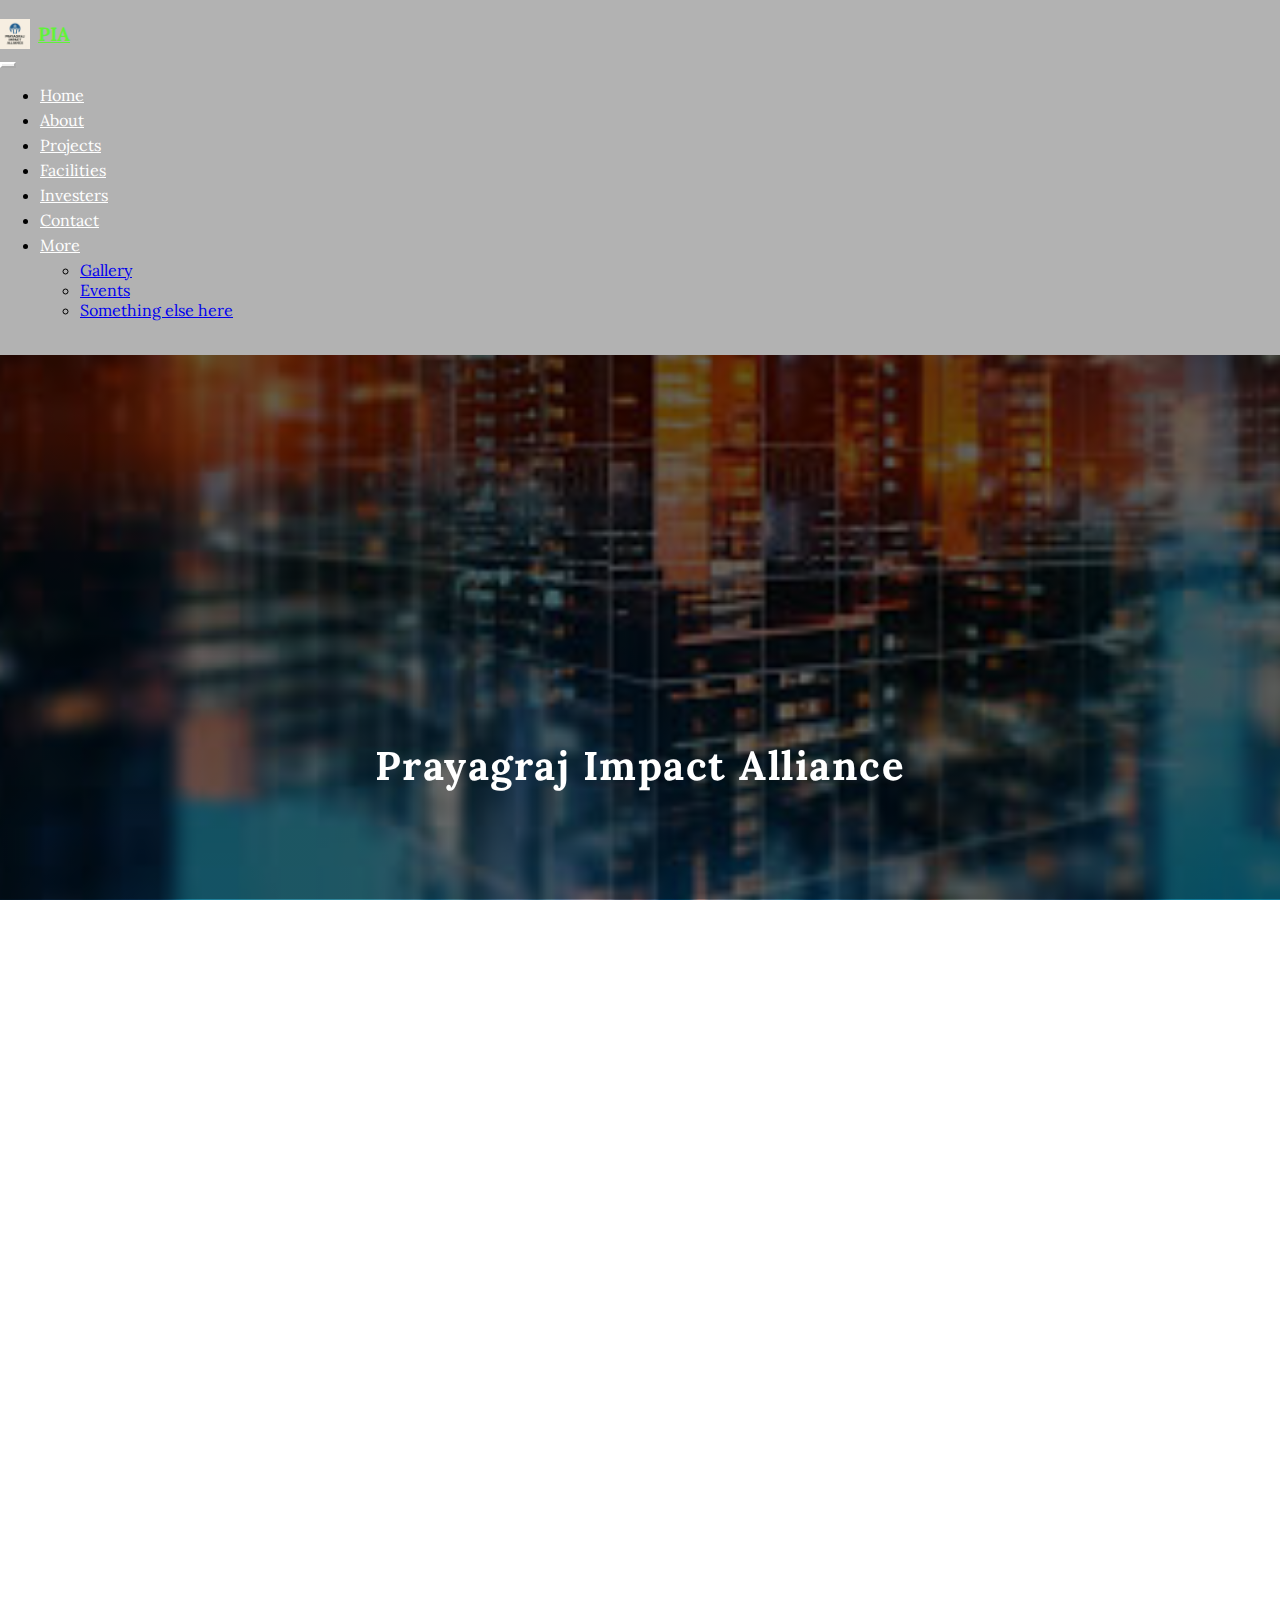
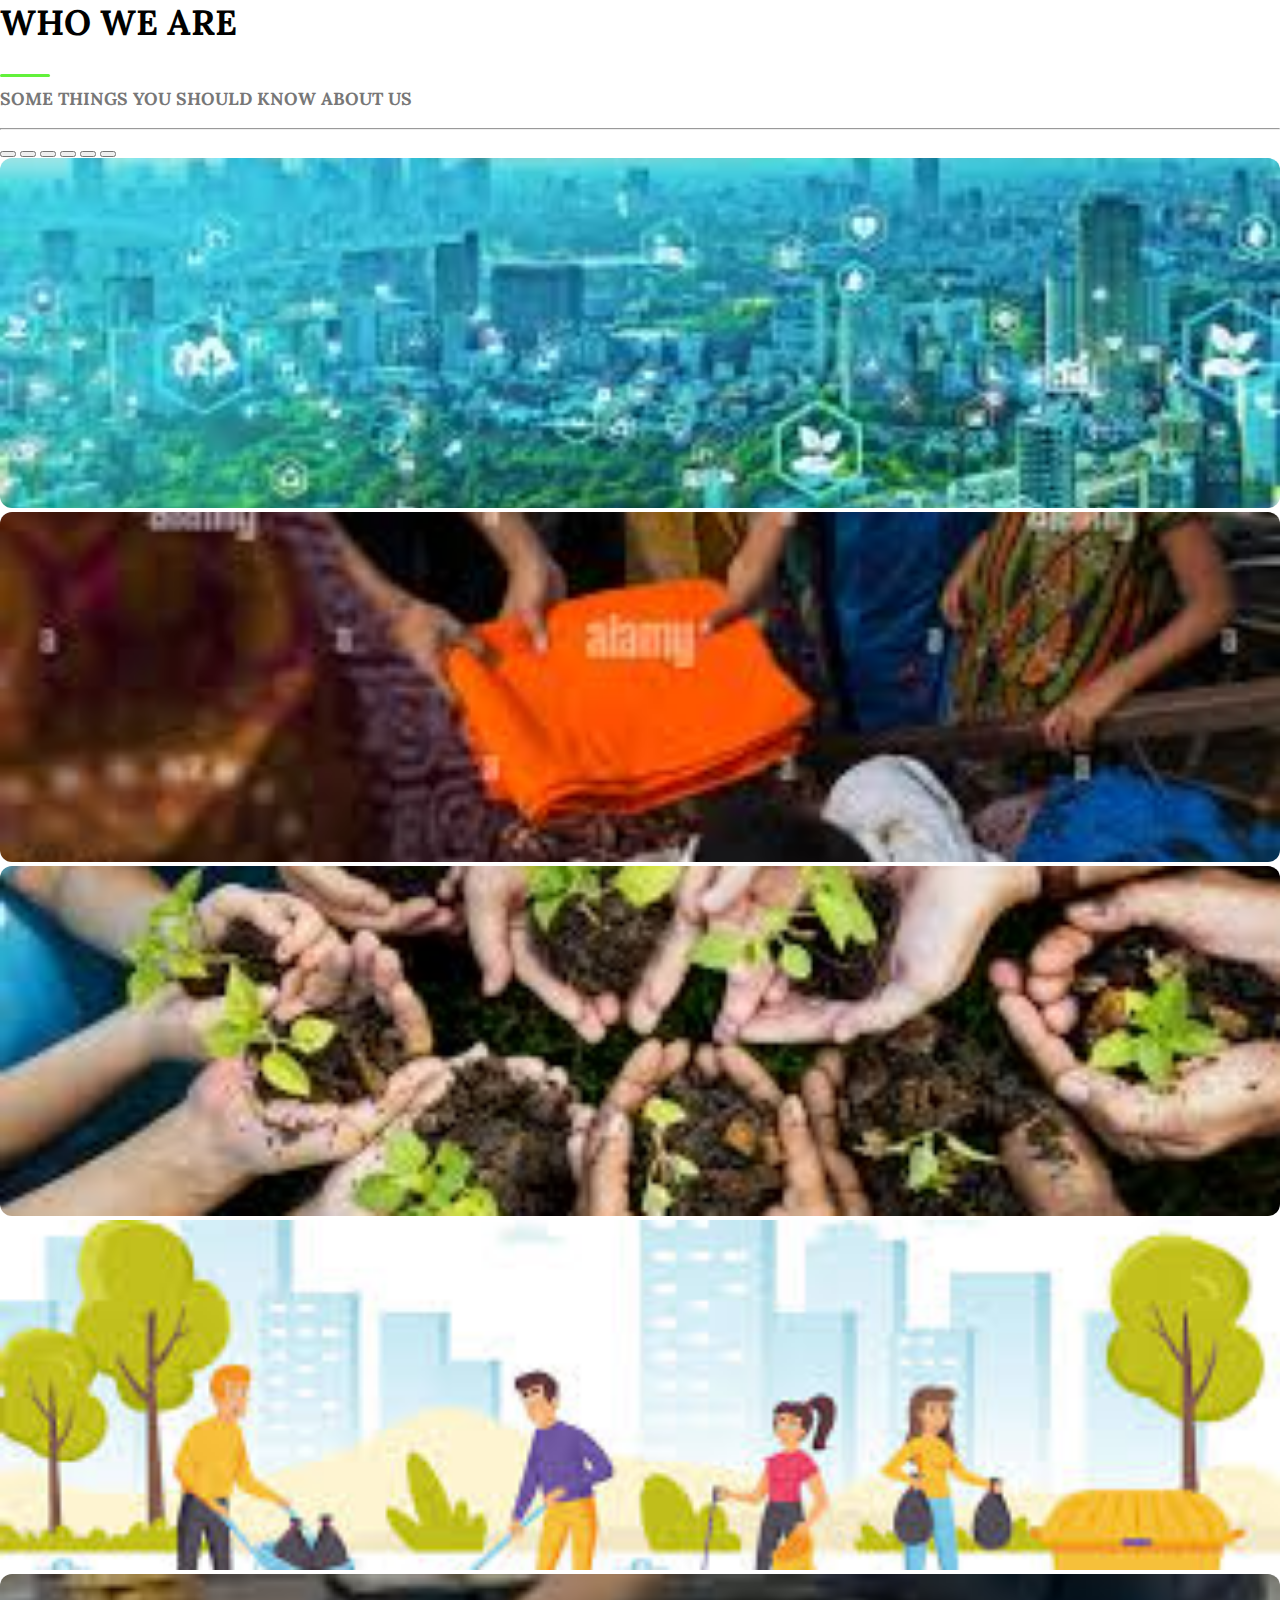
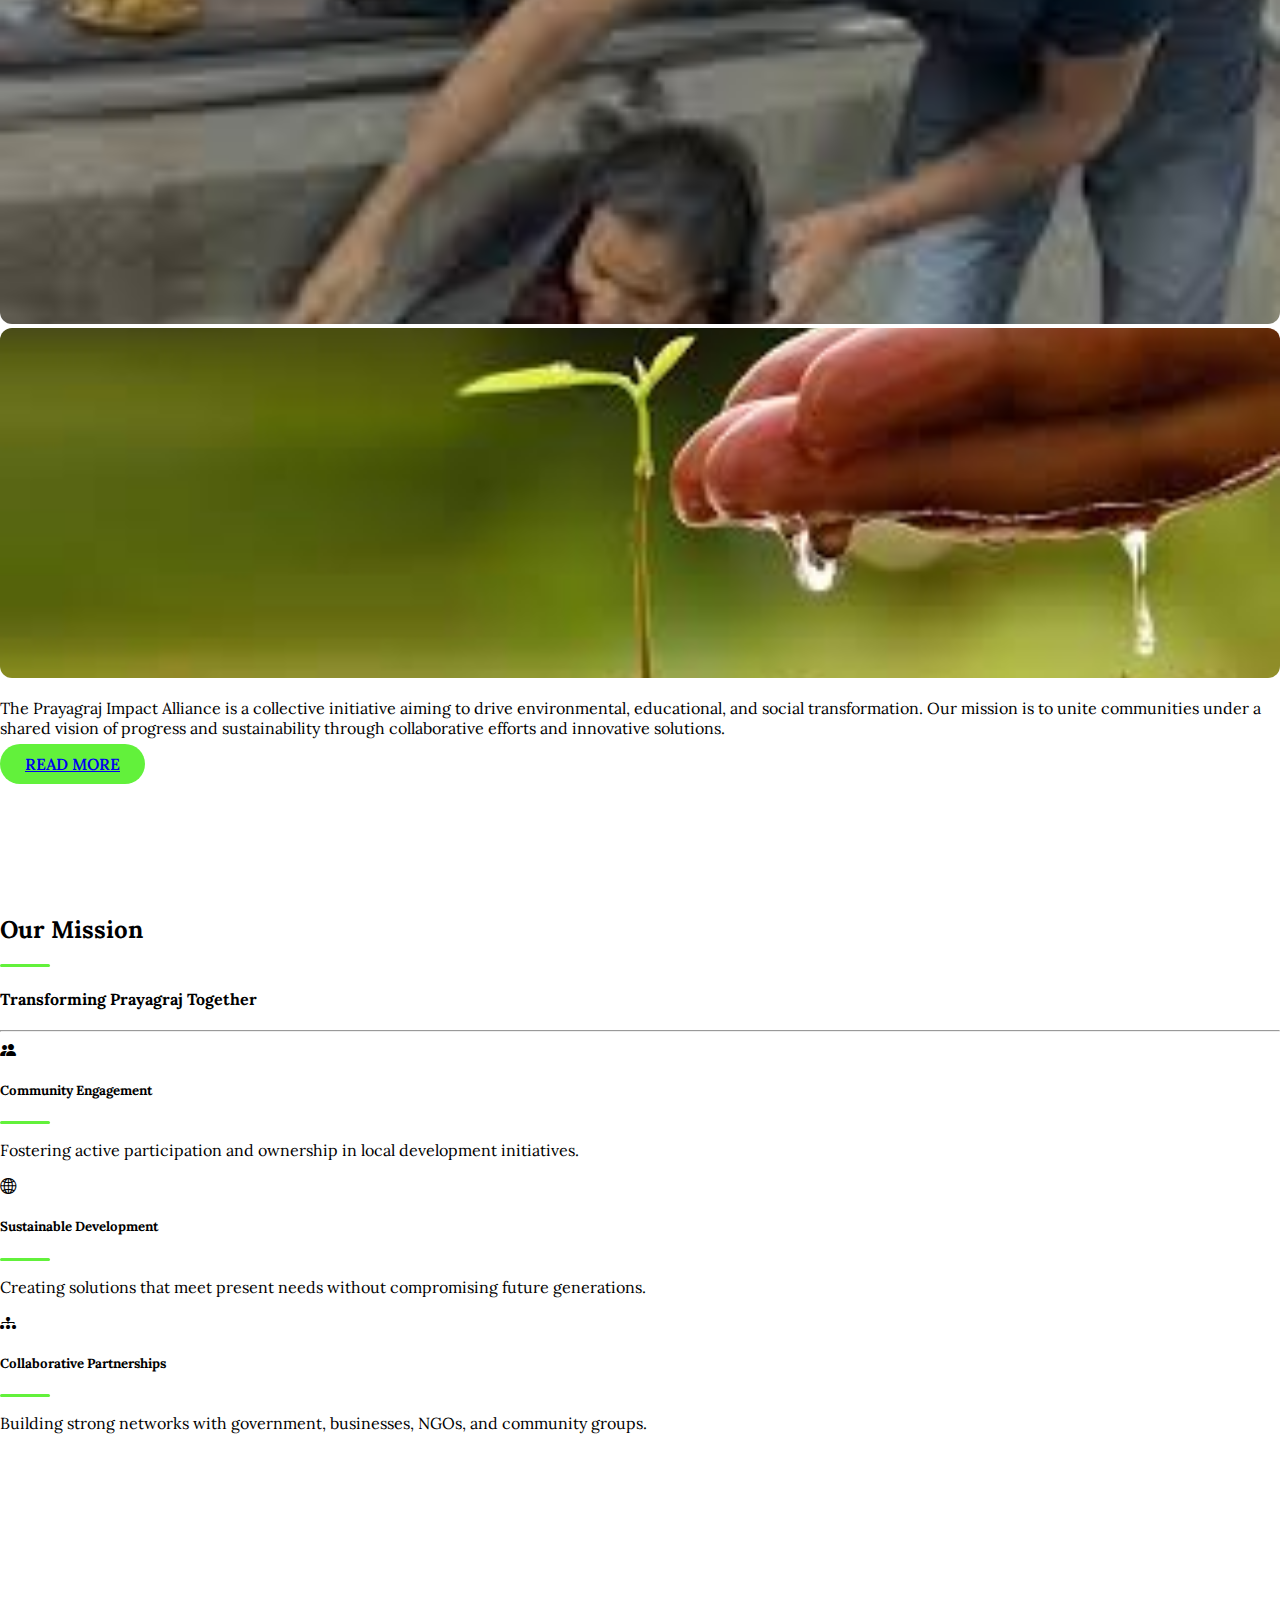
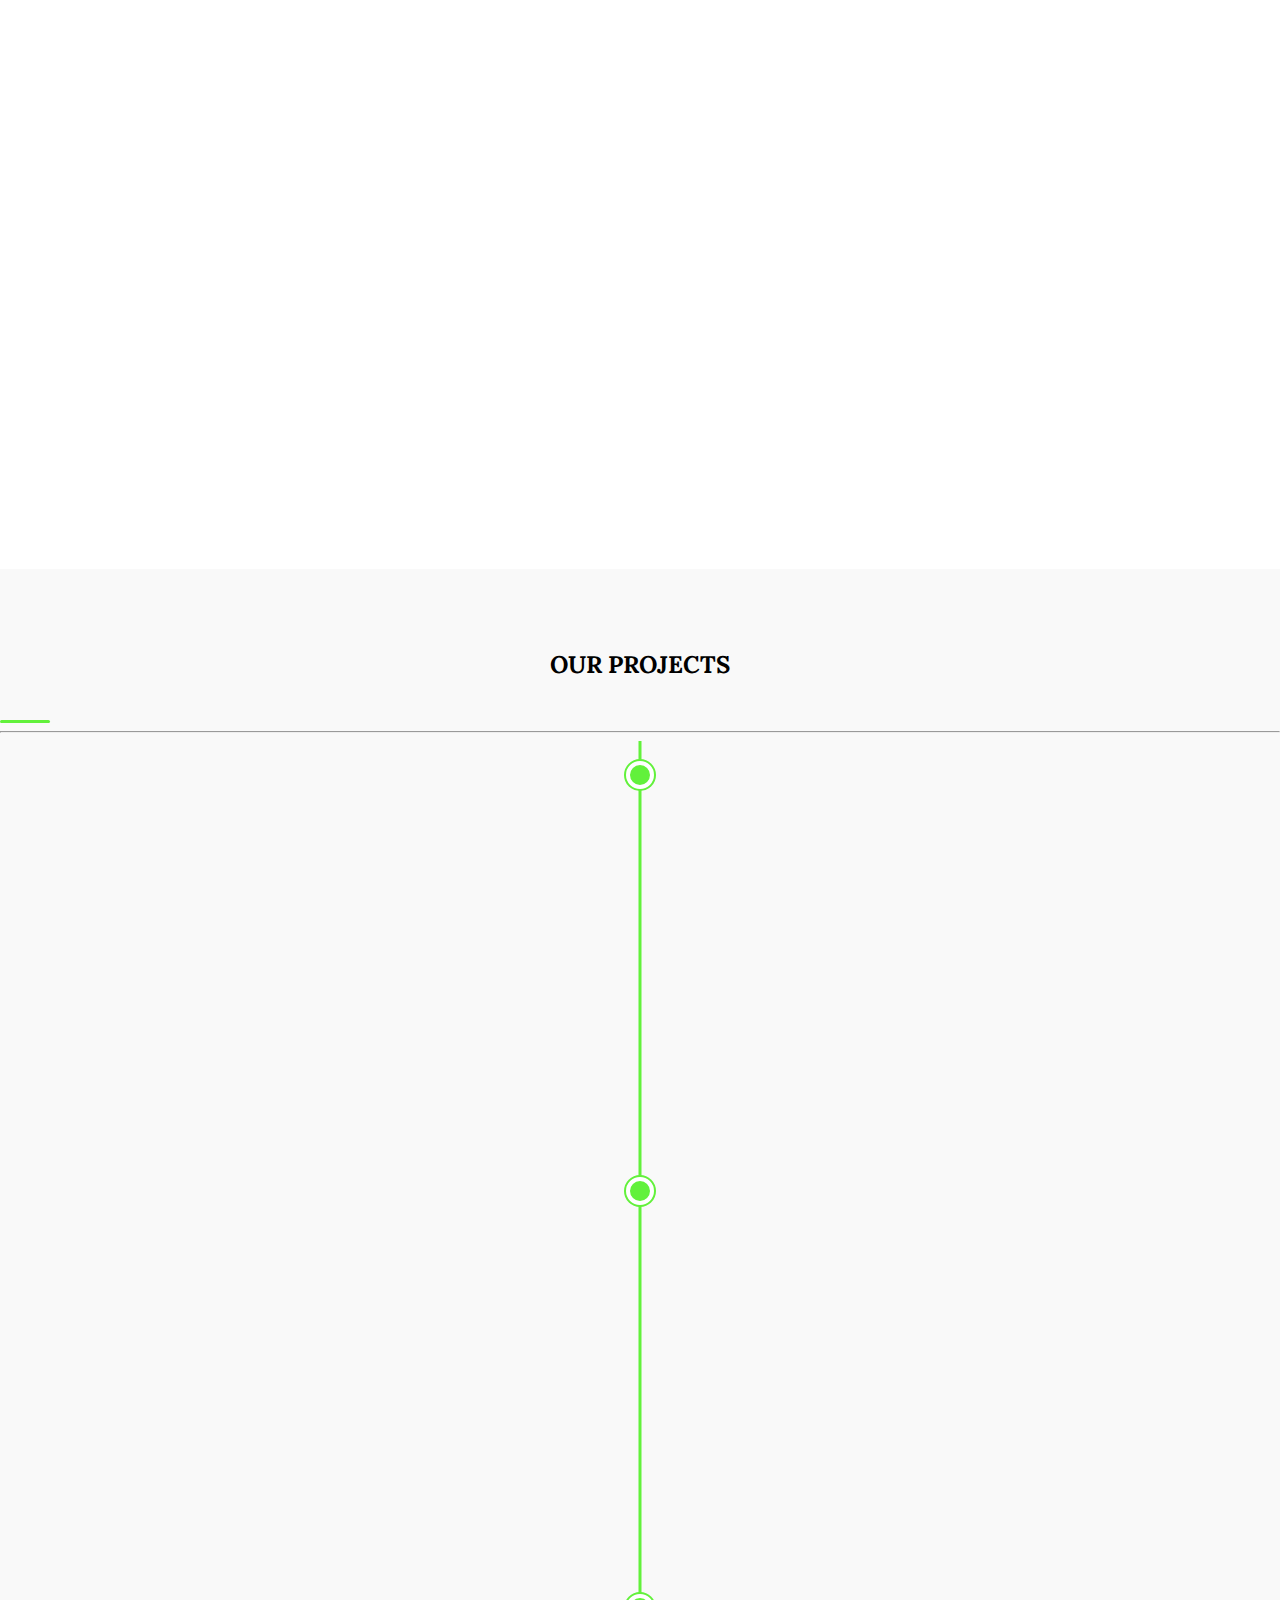
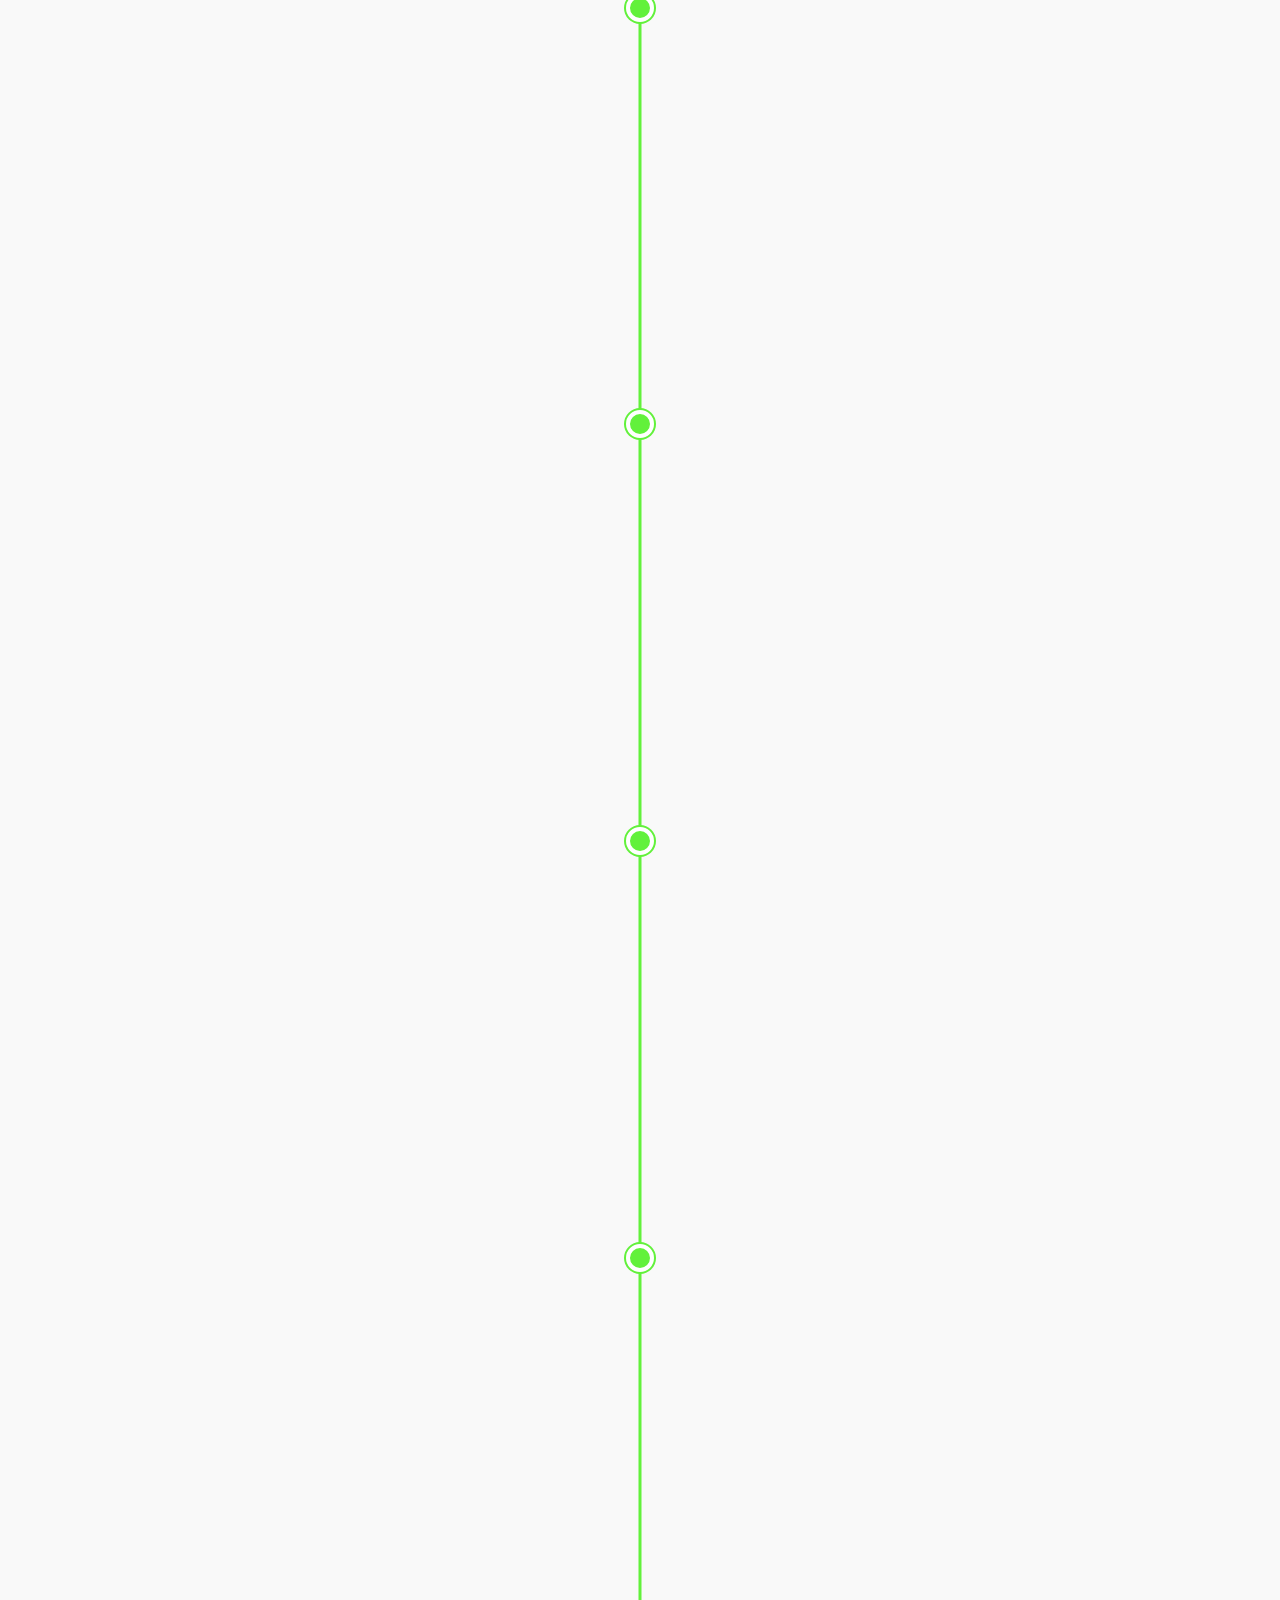
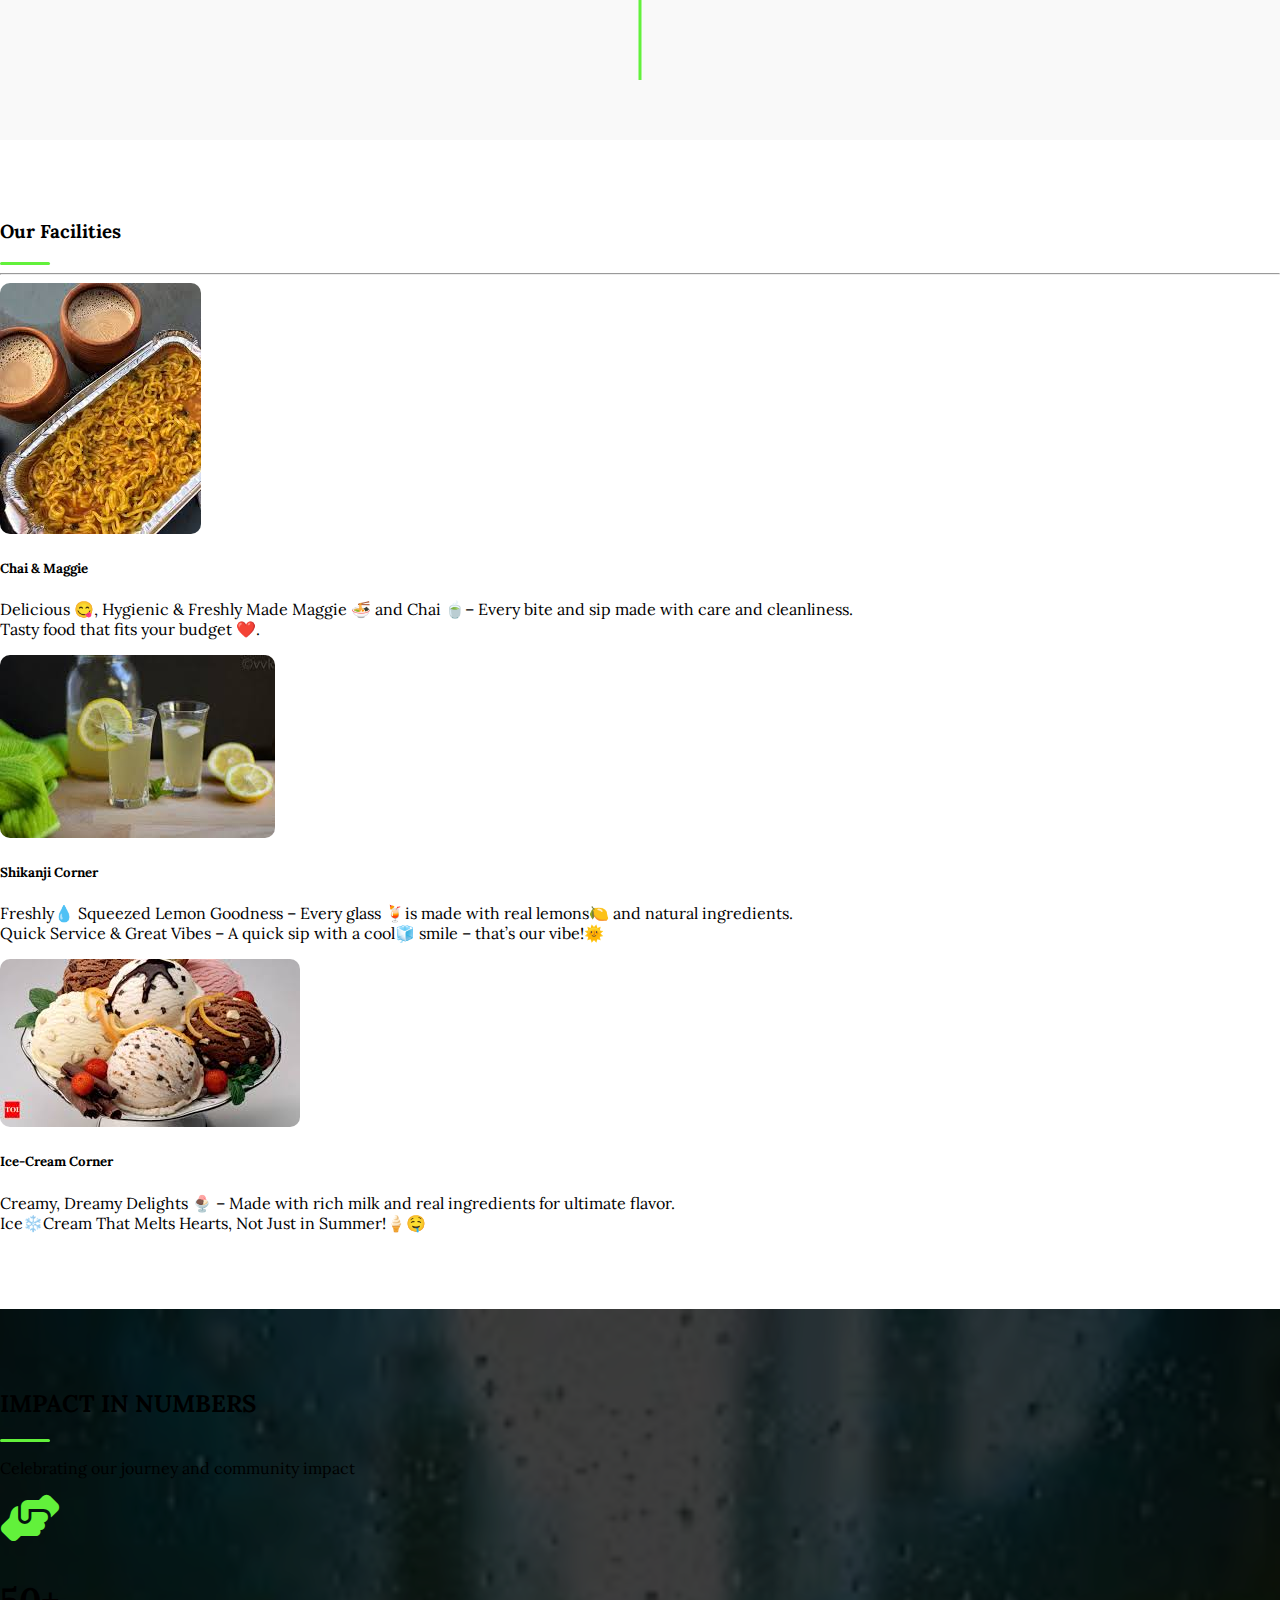
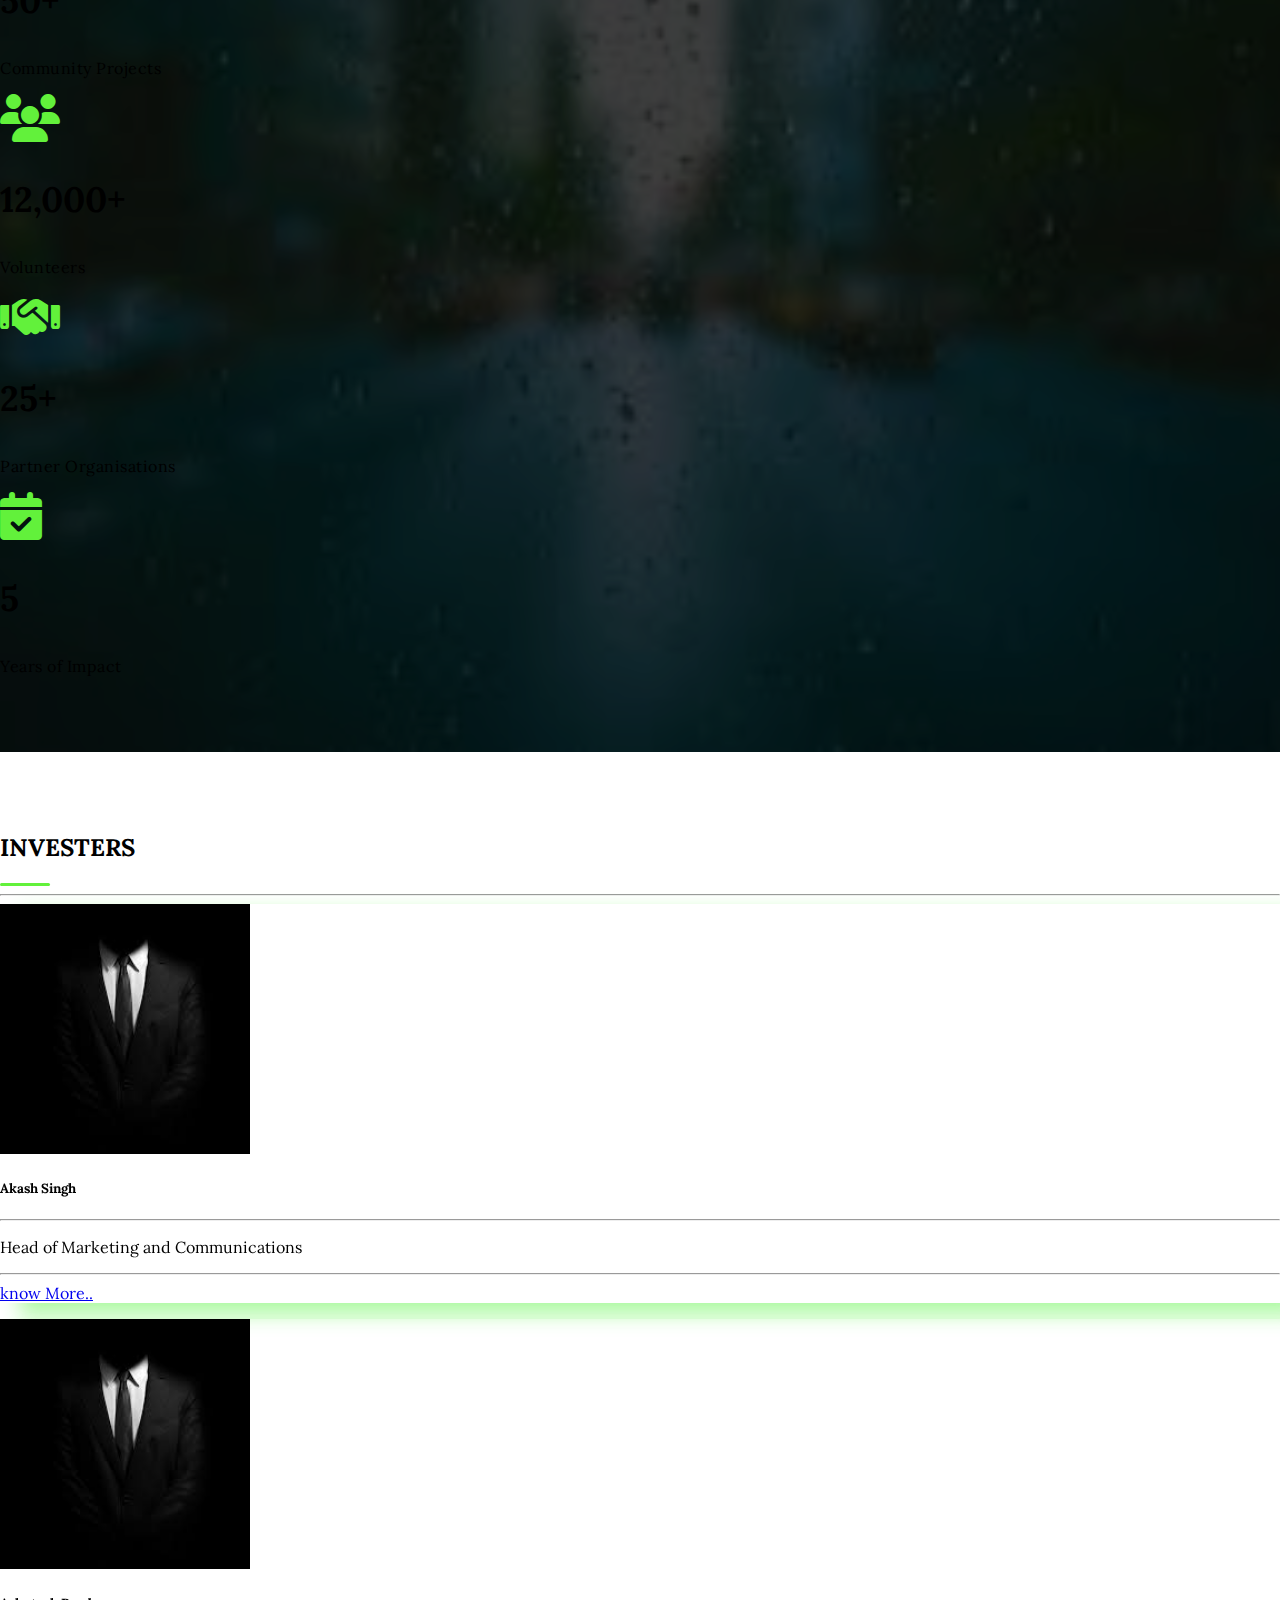
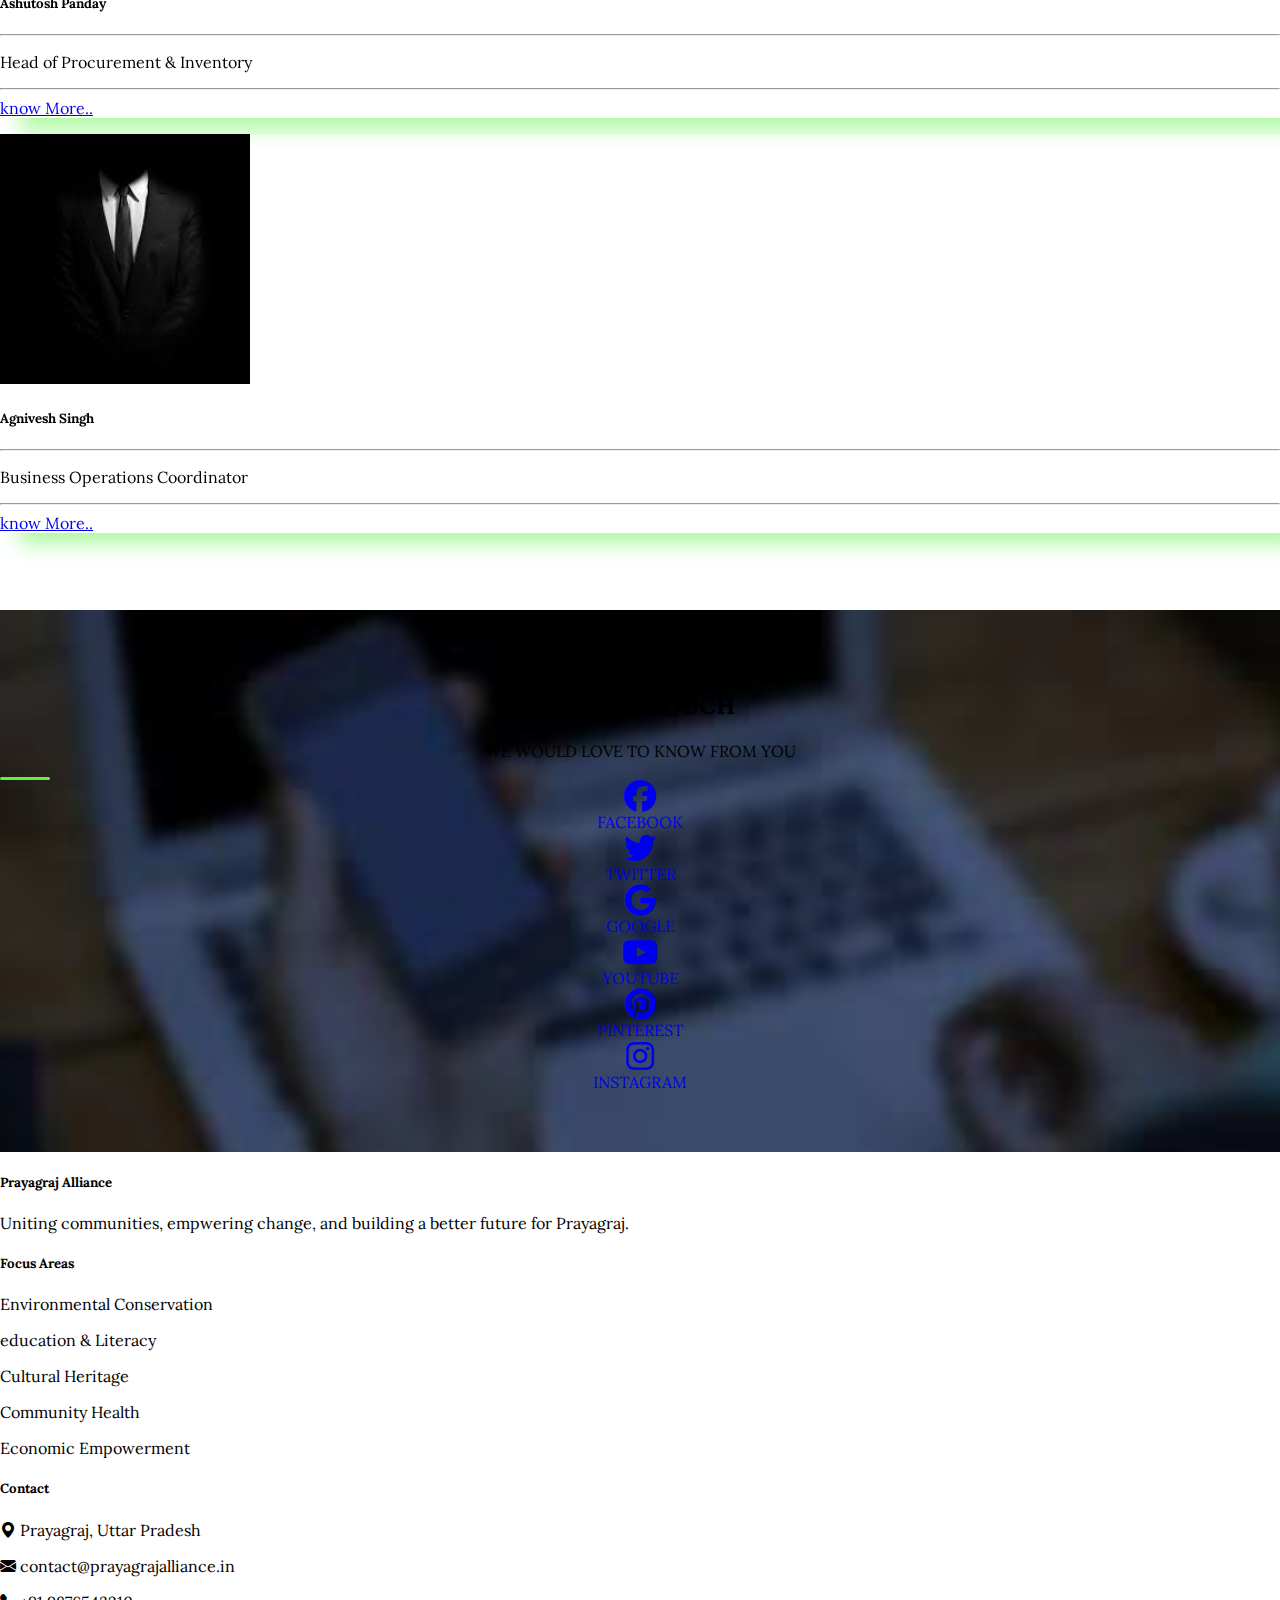
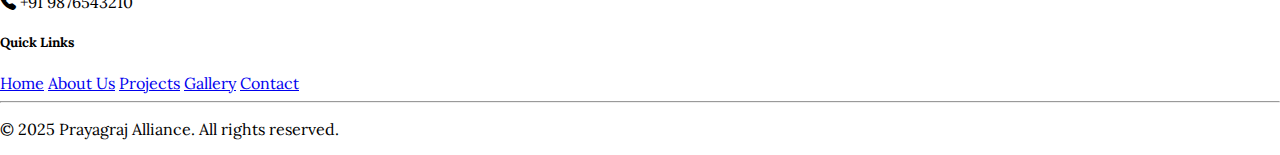
<file: index.html>
<!DOCTYPE html>
<html lang="en">
<head>
    <meta charset="UTF-8">
    <meta name="viewport" content="width=device-width, initial-scale=1.0">
    <title>PIA</title>
    <link href="https://cdn.jsdelivr.net/npm/bootstrap@5.0.2/dist/css/bootstrap.min.css" rel="stylesheet" integrity="sha384-EVSTQN3/azprG1Anm3QDgpJLIm9Nao0Yz1ztcQTwFspd3yD65VohhpuuCOmLASjC" crossorigin="anonymous">
    <link rel="stylesheet" href="https://cdn.jsdelivr.net/npm/bootstrap-icons@1.10.5/font/bootstrap-icons.css">
    <link rel="stylesheet" href="https://cdnjs.cloudflare.com/ajax/libs/font-awesome/6.5.0/css/all.min.css">

    <link rel="preconnect" href="https://fonts.googleapis.com">
    <link rel="preconnect" href="https://fonts.gstatic.com" crossorigin>
    <link href="https://fonts.googleapis.com/css2?family=Caveat:wght@400..700&family=Lora:ital,wght@0,400..700;1,400..700&display=swap" rel="stylesheet">
    <link rel="stylesheet" href="css/style.css">
    <!-- AOS CSS -->
    <link href="https://unpkg.com/aos@2.3.1/dist/aos.css" rel="stylesheet">

</head>
<body>
<!-- header -->
 <header class="fixed-top ">
    <nav class="navbar navbar-expand-lg ">
  <div class="container">
    <a class="navbar-brand" href="#">
  <img src="images/logo.jpg" alt="" width="30" height="30" class="d-inline-block align-text-top rounded-circle">
  <span class="brand-text">PIA</span>
</a>
    <button class="navbar-toggler" type="button" data-bs-toggle="collapse" data-bs-target="#navbarNavDropdown" aria-controls="navbarNavDropdown" aria-expanded="false" aria-label="Toggle navigation">
      <span class="navbar-toggler-icon"></span>
    </button>
    <div class="collapse navbar-collapse" id="navbarNavDropdown">
      <ul class="navbar-nav ms-auto">
        <li class="nav-item">
          <a class="nav-link active" aria-current="page" href="#home">Home</a>
        </li>
        <li class="nav-item">
          <a class="nav-link" href="#about">About</a>
        </li>
        <li class="nav-item">
          <a class="nav-link" href="#projects">Projects</a>
        </li>
        <li class="nav-item">
          <a class="nav-link" href="#facilities">Facilities</a>
        </li>
        <li class="nav-item">
          <a class="nav-link" href="#investers">Investers</a>
        </li>
        <li class="nav-item">
          <a class="nav-link" href="#contact">Contact</a>
        </li>
        <li class="nav-item dropdown">
          <a class="nav-link dropdown-toggle" href="#" id="navbarDropdownMenuLink" role="button" data-bs-toggle="dropdown" aria-expanded="false">
            More
          </a>
          <ul class="dropdown-menu" aria-labelledby="navbarDropdownMenuLink">
            <li><a class="dropdown-item" href="/gallery.html">Gallery</a></li>
            <li><a class="dropdown-item" href="/events.html">Events</a></li>
            <li><a class="dropdown-item" href="#">Something else here</a></li>
          </ul>
        </li>
      </ul>
    </div>
  </div>
</nav>
   
 </header>


 <!-- hero section -->
 <section class="head-section" id="home">
  <div class="container">
    <div class="row">
      <div class="col text-center">
        <h1 data-aos="fade-up">Prayagraj Impact Alliance</h1>
        <p data-aos="fade-up" data-aos-delay="200">
          Uniting communities, empowering change, and building a better
          future for Prayagraj through collaborative initiatives and sustainable development.
        </p>
        <a href="#about" data-aos="zoom-in" data-aos-delay="400">EXPLORE NOW</a>
      </div>
    </div>
  </div>
</section>

<!-- intro para -->
<section class="py-10 text-center bg-white">
  <div class="container">
    <p class="lead"  data-aos="fade-up">
      The Prayagraj Impact Alliance is dedicated to sustainable development, environmental conservation,
      education advancement, and community empowerment in the historic city of Prayagraj.<br>
      We bring together diverse stakeholders to create lasting positive change.
    </p>
    <div class="underline mx-auto mt-3"  data-aos="fade-up" data-aos-delay="200"></div>
  </div>
</section>


<!-- about -->
<section id="about" class="about py-10">
  <div class="container">
    <div class="text-center mb-5">
      <h2 class="fw-bold">WHO WE ARE</h2>
       <div class="underline mx-auto mt-3"></div>
      <h3 class="text-muted">SOME THINGS YOU SHOULD KNOW ABOUT US</h3>
       <hr class="border border-1 border-dark w-25 mx-auto my-5">
     
    </div>
    <div class="row align-items-center">
      <!-- LEFT COLUMN: Carousel -->
      <div class="col-md-6 mb-4 mb-md-0">
        <div id="aboutCarousel" class="carousel slide" data-bs-ride="carousel" data-bs-interval="3000">
          <div class="carousel-indicators">
            <button type="button" data-bs-target="#aboutCarousel" data-bs-slide-to="0" class="active" aria-current="true"></button>
            <button type="button" data-bs-target="#aboutCarousel" data-bs-slide-to="1"></button>
            <button type="button" data-bs-target="#aboutCarousel" data-bs-slide-to="2"></button>
            <button type="button" data-bs-target="#aboutCarousel" data-bs-slide-to="3"></button>
            <button type="button" data-bs-target="#aboutCarousel" data-bs-slide-to="4"></button>
            <button type="button" data-bs-target="#aboutCarousel" data-bs-slide-to="5"></button>
          </div>

          <div class="carousel-inner">
            <div class="carousel-item active">
              <img src="images/city.jpeg" class="d-block w-100 rounded" alt="...">
            </div>
            <div class="carousel-item">
              <img src="images/help.jpeg" class="d-block w-100 rounded" alt="...">
            </div>
            <div class="carousel-item">
              <img src="images/plant.jpeg" class="d-block w-100 rounded" alt="...">
            </div>
            <div class="carousel-item">
              <img src="images/ccity.jpeg" class="d-block w-100 rounded" alt="...">
            </div>
            <div class="carousel-item">
              <img src="images/help2.jpeg" class="d-block w-100 rounded" alt="...">
            </div>
            <div class="carousel-item">
              <img src="images/treee.jpeg" class="d-block w-100 rounded" alt="...">
            </div>
          </div>
        </div>
      </div>

      <!-- RIGHT COLUMN: Text -->
      <div class="col-md-6">
        <p class="mb-4">
          The Prayagraj Impact Alliance is a collective initiative aiming to drive environmental,
          educational, and social transformation. Our mission is to unite communities under a shared vision
          of progress and sustainability through collaborative efforts and innovative solutions.
        </p>
        <a href="/about.html" class="btn btn-success text-white">READ MORE</a>
      </div>
    </div>
  </div>
</section>


<!-- Mission -->
<section id="mission" class="py-5 text-center bg-light" >
  <div class="container">
    <h2 class="fw-bold text-uppercase">Our Mission</h2>
    <div class="underline mx-auto  mb-3"></div>
    <h4 class="text-muted mb-5">Transforming Prayagraj Together</h4>
    <hr class="border border-1 border-dark w-25 mx-auto my-5">

    <div class="row">
      <!-- 1. Community Engagement -->
      <div class="col-md-4 mb-4 ">
        <div class="p-4 border rounded h-100 shadow-lg">
          <div class="mb-3">
            <i class="bi bi-people-fill fs-1 text-success"></i>
          </div>
          <h5 class="fw-bold">Community Engagement</h5>
          <div class="underline mx-auto mb-3"></div>
          <p>Fostering active participation and ownership in local development initiatives.</p>
        </div>
      </div>

      <!-- 2. Sustainable Development -->
      <div class="col-md-4 mb-4">
        <div class="p-4 border rounded h-100 shadow-lg">
          <div class="mb-3">
            <i class="bi bi-globe2 fs-1 text-success"></i>
          </div>
          <h5 class="fw-bold">Sustainable Development</h5>
          <div class="underline mx-auto mb-3"></div>
          <p>Creating solutions that meet present needs without compromising future generations.</p>
        </div>
      </div>

      <!-- 3. Collaborative Partnerships -->
      <div class="col-md-4 mb-4">
        <div class="p-4 border rounded h-100 shadow-lg">
          <div class="mb-3">
            <i class="bi bi-diagram-3-fill fs-1 text-success"></i>
          </div>
          <h5 class="fw-bold">Collaborative Partnerships</h5>
          <div class="underline mx-auto mb-3"></div>
          <p>Building strong networks with government, businesses, NGOs, and community groups.</p>
        </div>
      </div>
    </div>
  </div>
</section>

<section class="quote">
  <div class="row">
    <div class="col">

    </div>
  </div>
</section>

<!-- project section -->

<section class="project" id="projects">
  <h2>OUR PROJECTS</h2>
  <div class="underline mx-auto  mb-3"></div>
  <hr class="mx-auto my-4 w-25 border-2 border-dark">
  <div class="container timeline">
 
  <!-- Left card -->

  <div class="timeline-item">
    <div class="timeline-dot"></div>
    <div class="timeline-card timeline-left" data-aos="fade-right">
      
      <img src="images/cleanGanga.jpeg" alt="Image">
      <h4>Clean Ganga Initiative</h4>
       <hr class="border border-1 border-dark w-30 mx-auto my-auto">
      <p>Working to reduce pollution and restore the ecological balance
        of the sacred Ganga river in prayagraj.
      </p>
    </div>
  </div>

  <!-- Right card -->
  <div class="timeline-item">
    <div class="timeline-dot"></div>
    <div class="timeline-card timeline-right" data-aos="fade-left">
      <img src="images/digiliteracy.jpeg" alt="Image">
      <h4>Digital Literacy Program</h4>
       <hr class="border border-1 border-dark w-30 mx-auto my-auto">
      <p>Empowering communities with essential digital skills through 
        workshops and training sessions.
      </p>
    </div>
  </div>

   <!-- Left card -->
  <div class="timeline-item">
    <div class="timeline-dot"></div>
    <div class="timeline-card timeline-left" data-aos="fade-right">
      <img src="images/greenspace.jpeg" alt="Image">
      <h4>Urban Green Spaces</h4>
       <hr class="border border-1 border-dark w-30 mx-auto my-auto">
      <p>Creating and maintaining green spaces throughout the city to improve 
        air quality and community wellbeing.
      </p>
    </div>
  </div>

  <!-- Right card -->
  <div class="timeline-item">
    <div class="timeline-dot"></div>
    <div class="timeline-card timeline-right" data-aos="fade-left">
      <img src="images/womenenter.jpeg" alt="Image">
      <h4>Women Entrepreneurship</h4>
       <hr class="border border-1 border-dark w-30 mx-auto my-auto">
      <p> Supporting women-led businesses and startups
        through mentorship, resources, and networking opportunities.
      </p>
    </div>
  </div>

  <!-- Left card -->
  <div class="timeline-item">
    <div class="timeline-dot"></div>
    <div class="timeline-card timeline-left" data-aos="fade-right">
      <img src="images/heritgCon.jpeg" alt="Image">
      <h4>Heritage Conservation</h4>
       <hr class="border border-1 border-dark w-30 mx-auto my-auto">
      <p>Preserving and promoting Prayagraj's rich cultural 
        heritage and historical monuments.
      </p>
    </div>
  </div>

   <!-- Right card -->
  <div class="timeline-item">
    <div class="timeline-dot"></div>
    <div class="timeline-card timeline-right" data-aos="fade-left">
      <img src="images/youthLeadr.jpeg" alt="Image">
      <h4>Youth Leadership Academy</h4>
       <hr class="border border-1 border-dark w-30 mx-auto my-auto">
      <p>Developing the next  generation of community
        leaders through skill-building and civic engagement programs
      </p>
    </div>
  </div>
</div>
</section>

<!-- food corners -->
  <section class="facilities  py-5" id="facilities">
    <h3 class="text-center mb-4">Our Facilities</h3>
    <div class="underline mx-auto  mb-3"></div>
    <hr class="mx-auto my-4 w-25 border-2 border-dark">
    <div class="container d-flex flex-column gap-5">
  
      <!-- Facility Block 1: Image Left -->
      <div class="row">
        <div class="col">
          <div class="d-flex align-items-center gap-4 flex-wrap">
            <img src="images/chaimg.jpeg" alt="Facility 1" class="img-fluid" style="max-width: 300px; border-radius: 10px;">
            <div style="flex: 1;">
              <h5>Chai & Maggie</h5>
              <p>Delicious 😋, Hygienic & Freshly Made Maggie 🍜 and Chai 🍵– Every bite and sip made with care and cleanliness.
                <br> Tasty food that fits your budget ❤️.
              </p>
            </div>
          </div>
        </div>
      </div>
  
      <!-- Facility Block 2: Image Right -->
      <div class="row">
        <div class="col">
          <div class="d-flex align-items-center gap-4 flex-wrap flex-row-reverse">
            <img src="images/shikanji.jpeg" alt="Facility 2" class="img-fluid" style="max-width: 300px; border-radius: 10px;">
            <div style="flex: 1;">
              <h5>Shikanji Corner</h5>
              <p>Freshly💧 Squeezed Lemon Goodness – Every glass 🍹is made with real lemons🍋 and natural ingredients.
                <br>Quick Service & Great Vibes – A quick sip with a cool🧊 smile – that’s our vibe!🌞 
              </p>
            </div>
          </div>
        </div>
      </div>
  
      <!-- Facility Block 3: Image Left -->
      <div class="row">
        <div class="col">
          <div class="d-flex align-items-center gap-4 flex-wrap">
            <img src="images/icecream.jpeg" alt="Facility 3" class="img-fluid" style="max-width: 300px; border-radius: 10px;">
            <div style="flex: 1;">
              <h5>Ice-Cream Corner</h5>
              <p>Creamy, Dreamy Delights 🍨 – Made with rich milk and real ingredients for ultimate flavor.
                <br>Ice❄️Cream That Melts Hearts, Not Just in Summer!🍦🤤
              </p>
            </div>
          </div>
        </div>
      </div>
  
    </div>
  </section>

<!-- impact -->
<section class="stats-section text-center text-white py-5">
  <div class="container">
    <h2 class="mb-3">IMPACT IN NUMBERS</h2>
    <div class="underline mx-auto  mb-3"></div>
    <p class="mb-5">Celebrating our journey and community impact</p>
    <div class="row">
      <div class="col-md-3 mb-4">
        <div class="stat-box">
          <i class="fas fa-hands-helping fa-3x mb-3"></i>
          <h3>50+</h3>
          <p>Community Projects</p>
        </div>
      </div>
      <div class="col-md-3 mb-4">
        <div class="stat-box">
          <i class="fas fa-users fa-3x mb-3"></i>
          <h3>12,000+</h3>
          <p>Volunteers</p>
        </div>
      </div>
      <div class="col-md-3 mb-4">
        <div class="stat-box">
          <i class="fas fa-handshake fa-3x mb-3"></i>
          <h3>25+</h3>
          <p>Partner Organisations</p>
        </div>
      </div>
      <div class="col-md-3 mb-4">
        <div class="stat-box">
          <i class="fas fa-calendar-check fa-3x mb-3"></i>
          <h3>5</h3>
          <p>Years of Impact</p>
        </div>
      </div>
    </div>
  </div>
</section>

<!-- team members -->
<section class="investers py-5" id="investers">
    <h2 class="text-center mb-4">INVESTERS</h2>
    <div class="underline mx-auto  mb-3"></div>
    <hr class="mx-auto my-4 w-25 border-2 border-dark">

    <div class="container">
      <div class="row justify-content-center gap-4 ">
        <div class="col-md-3">
          <div class="card h-100 text-center">
            <img src="images/man.jpeg" class="card-img-top img-fluid fixed-image" alt="...">
            <div class="card-body">
              <h5 class="card-title">Akash Singh</h5>
              <hr class="mx-auto my-4 w-25 border-2 border-dark">
              <p class="card-text">Head of Marketing and Communications<a class="text-decoration-none" href="investers/akash.html"><hr class="mx-auto my-4 w-25 border-2 border-dark">
                know More..</a></p>
            </div>
          </div>
        </div>
        <div class="col-md-3">
          <div class="card h-100 text-center navbar-shadow">
            <img src="images/man.jpeg" class="card-img-top img-fluid fixed-image" alt="...">
            <div class="card-body">
              <h5 class="card-title">Ashutosh Panday</h5>
              <hr class="mx-auto my-4 w-25 border-2 border-dark">
              <p class="card-text">Head of Procurement & Inventory <a class="text-decoration-none" href="investers/ashutosh.html"><hr class="mx-auto my-4 w-25 border-2 border-dark">
                know More..</a></p>
            </div>
          </div>
        </div>
        <div class="col-md-3 ">
          <div class="card h-100 text-center navbar-shadow">
            <img src="images/man.jpeg" class="card-img-top img-fluid fixed-image" alt="...">
            <div class="card-body">
              <h5 class="card-title">Agnivesh Singh</h5>
              <hr class="mx-auto my-4 w-25 border-2 border-dark">
              <p class="card-text">Business Operations Coordinator <a  class="text-decoration-none" href="investers/agnivesh.html"><hr class="mx-auto my-4 w-25 border-2 border-dark">
                know More..</a></p>
            </div>
          </div>
        </div>
      </div>
    </div>
  </section>

  <!-- contact us -->
   <section class="keep-in-touch text-center text-white" id="contact">
  <div class="container py-5">
    <h2 class="display-5 fw-bold">KEEP IN TOUCH</h2>
    <p class=" mb-4">WE WOULD LOVE TO KNOW FROM YOU</p>
    <div class="underline mb-4 mx-auto"></div>
    <div class="social-icons d-flex justify-content-center gap-4 flex-wrap">
      <a href="#" class="text-white"><i class="fab fa-facebook fa-2x"></i><div>FACEBOOK</div></a>
      <a href="#" class="text-white"><i class="fab fa-twitter fa-2x"></i><div>TWITTER</div></a>
      <a href="#" class="text-white"><i class="fab fa-google fa-2x"></i><div>GOOGLE</div></a>
      <a href="#" class="text-white"><i class="fab fa-youtube fa-2x"></i><div>YOUTUBE</div></a>
      <a href="#" class="text-white"><i class="fab fa-pinterest fa-2x"></i><div>PINTEREST</div></a>
      <a href="#" class="text-white"><i class="fab fa-instagram fa-2x"></i><div>INSTAGRAM</div></a>
    </div>
  </div>
</section>

    <!-- footer -->
     <footer class="bg-dark text-white pt-5 pb-4 ">
  <div class="container text-md-left">
    <div class="row text-md-left">
      
      <!-- Brand Info -->
      <div class="col-md-3 col-lg-3 col-xl-3 mx-auto mb-4">
        <h5 class="text-uppercase fw-bold">Prayagraj Alliance</h5>
        <p>
        Uniting communities, empwering change, and building
         a better future for Prayagraj.

        </p>
      </div>

      <div class="col-md-3 col-lg-3 col-xl-3 mx-auto mb-4">
        <h5 class="text-uppercase fw-bold">Focus Areas</h5>
        <p>Environmental Conservation</p>
        <p> education & Literacy</p>
        <p>Cultural Heritage</p>
         <p>Community Health</p>
          <p>Economic Empowerment</p>

      </div>

      <!-- Contact -->
      <div class="col-md-3 col-lg-3 col-xl-3 mx-auto mb-4">
        <h5 class="text-uppercase fw-bold">Contact</h5>
        <p><i class="bi bi-geo-alt-fill me-2"></i> Prayagraj, Uttar Pradesh</p>
        <p><i class="bi bi-envelope-fill me-2"></i> contact@prayagrajalliance.in</p>
        <p><i class="bi bi-telephone-fill me-2"></i> +91 9876543210</p>
      </div>

      <!-- Social -->
      <div class="col-md-3 col-lg-3 col-xl-3 mx-auto mb-4">
  <h5 class="text-uppercase fw-bold">Quick Links</h5>
  <div class="d-flex flex-column">
    <a href="#home" class="text-white text-decoration-none mb-2">Home</a>
    <a href="#aboutus" class="text-white text-decoration-none mb-2">About Us</a>
    <a href="#projects" class="text-white text-decoration-none mb-2">Projects</a>
    <a href="#gallery" class="text-white text-decoration-none mb-2">Gallery</a>
    <a href="#contact" class="text-white text-decoration-none mb-2">Contact</a>
  </div>
</div>
    </div>

    <hr class="mb-4">

    <!-- Copyright -->
    <div class="row">
      <div class="col-md-12 text-center">
        <p class="mb-0">© 2025 Prayagraj Alliance. All rights reserved.</p>
      </div>
    </div>
  </div>
</footer>


    <!-- bootstrap js link -->
     <script src="https://cdn.jsdelivr.net/npm/bootstrap@5.0.2/dist/js/bootstrap.bundle.min.js" integrity="sha384-MrcW6ZMFYlzcLA8Nl+NtUVF0sA7MsXsP1UyJoMp4YLEuNSfAP+JcXn/tWtIaxVXM" crossorigin="anonymous"></script>
     <script>
  window.addEventListener('scroll', function () {
    const header = document.querySelector('header');
    header.classList.toggle('scrolled', window.scrollY > 50);
  });
</script>

<!-- AOS JS -->
<script src="https://unpkg.com/aos@2.3.1/dist/aos.js"></script>
<script>
  AOS.init({
    duration: 1000,  // animation duration
    once: true       // only animate once
  });
</script>


    </body>
</html>
</file>
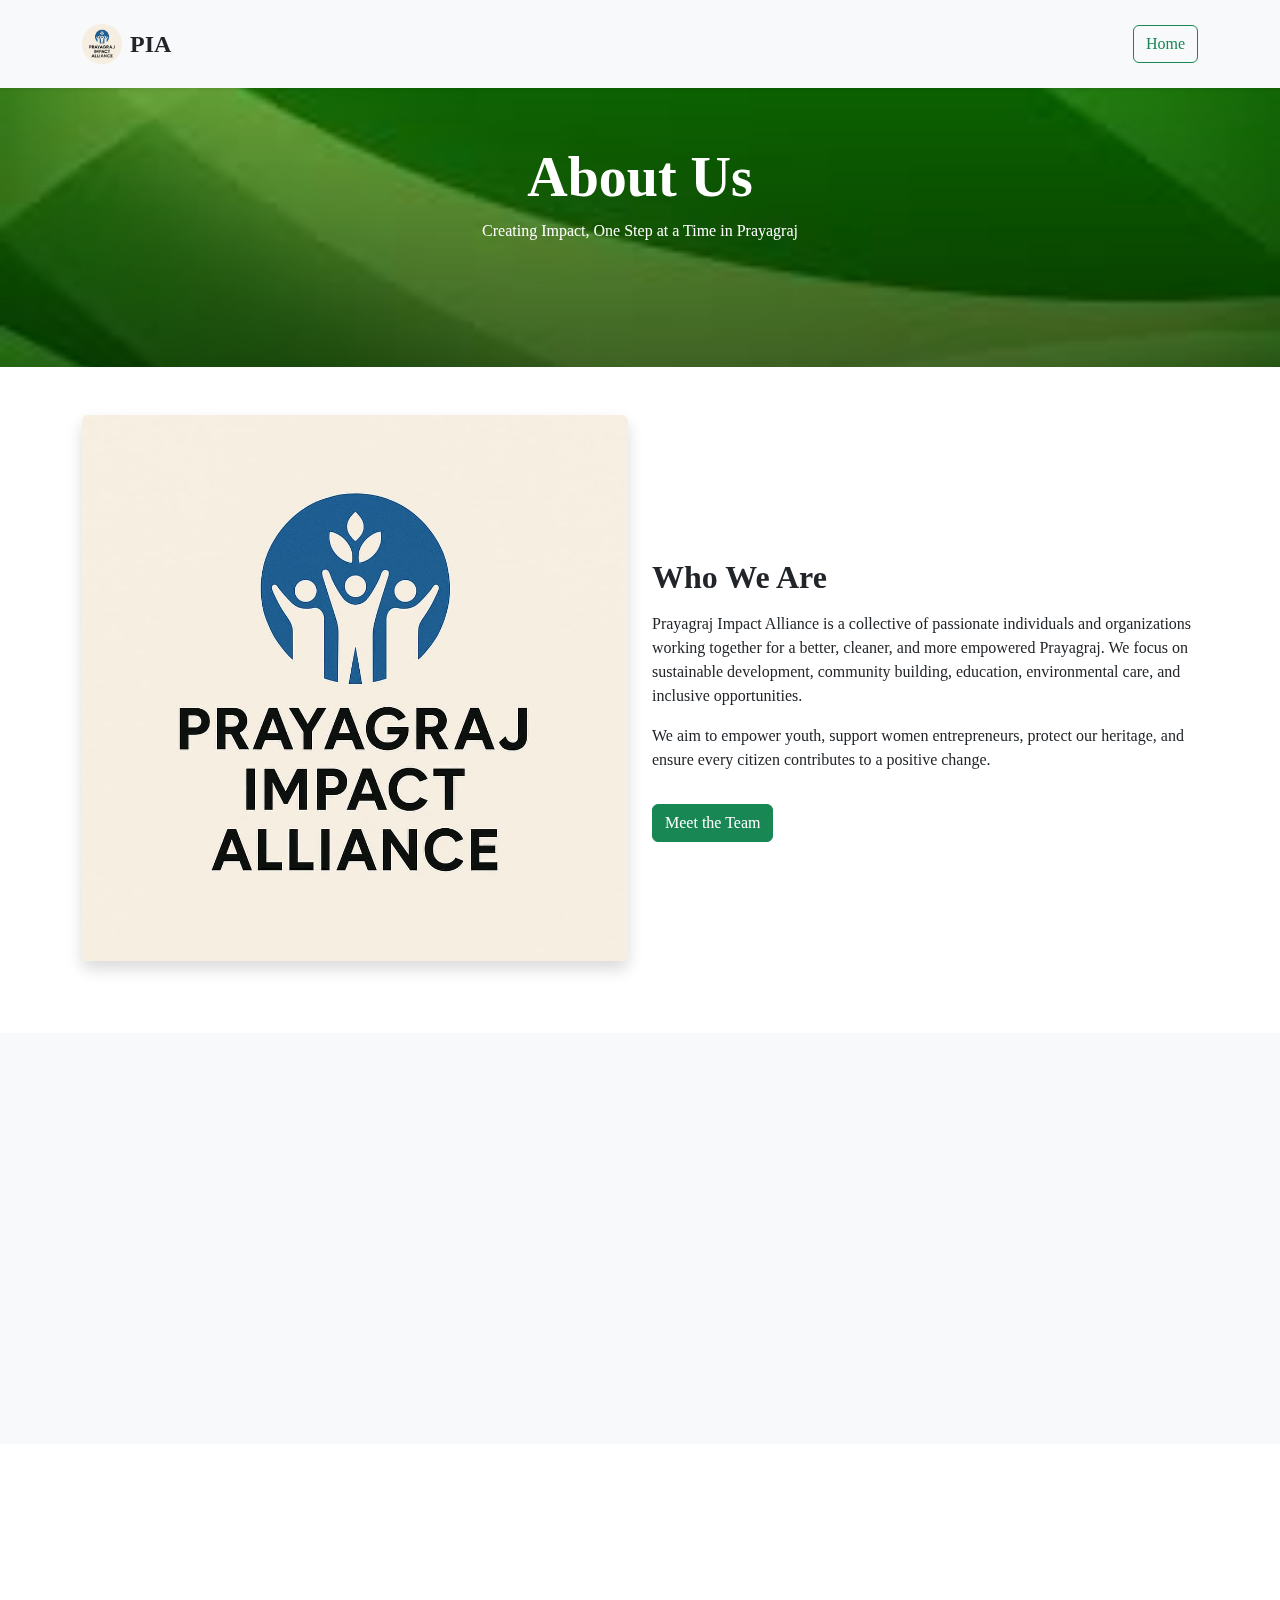
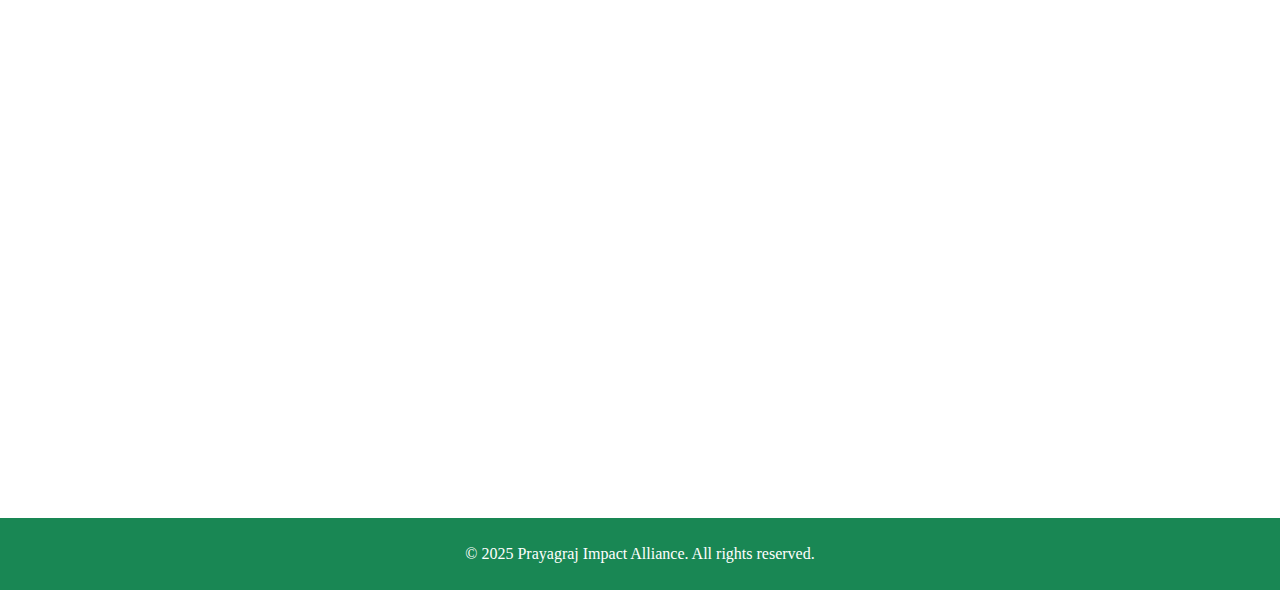
<file: about.html>
<!DOCTYPE html>
<html lang="en">
<head>
  <meta charset="UTF-8" />
  <meta name="viewport" content="width=device-width, initial-scale=1.0"/>
  <title>About Us - PIA</title>
  <link href="https://cdn.jsdelivr.net/npm/bootstrap@5.0.2/dist/css/bootstrap.min.css" rel="stylesheet"/>
  <link rel="stylesheet" href="https://cdn.jsdelivr.net/npm/bootstrap-icons@1.10.5/font/bootstrap-icons.css"/>
  <link rel="stylesheet" href="https://cdnjs.cloudflare.com/ajax/libs/font-awesome/6.5.0/css/all.min.css"/>
  <link href="https://unpkg.com/aos@2.3.1/dist/aos.css" rel="stylesheet"/>
  <link rel="stylesheet" href="css/style.css" />
</head>
<body>

<!-- Header Section -->
<header class="py-4 bg-light shadow-sm fixed-top">
  <div class="container d-flex justify-content-between align-items-center">
    <a href="/" class="navbar-brand d-flex align-items-center">
      <img src="images/logo.jpg" width="40" height="40" class="rounded-circle me-2" alt="Logo" />
      <span class="fw-bold fs-4">PIA</span>
    </a>
    <nav>
      <a href="index.html" class="btn btn-outline-success">Home</a>
    </nav>
  </div>
</header>

<!-- Banner -->
<section class="pt-5 mt-5 text-center  text-white banner">
  <div class="container py-5" data-aos="fade-down">
    <h1 class="display-4 fw-bold">About Us</h1>
    <p>Creating Impact, One Step at a Time in Prayagraj</p>
  </div>
</section>

<!-- About Info -->
<section class="py-5 bg-white">
  <div class="container">
    <div class="row align-items-center">
      <div class="col-md-6 mb-4" data-aos="fade-right">
        <img src="images/logo.jpg" class="img-fluid rounded shadow" alt="About Image" />
      </div>
      <div class="col-md-6" data-aos="fade-left">
        <h2 class="fw-bold mb-3">Who We Are</h2>
        <p>
          Prayagraj Impact Alliance is a collective of passionate individuals and organizations working together
          for a better, cleaner, and more empowered Prayagraj. We focus on sustainable development, community building,
          education, environmental care, and inclusive opportunities.
        </p>
        <p>
          We aim to empower youth, support women entrepreneurs, protect our heritage, and ensure every citizen contributes to
          a positive change.
        </p>
        <a href="#team" class="btn btn-success mt-3">Meet the Team</a>
      </div>
    </div>
  </div>
</section>

<!-- Vision & Mission -->
<section class="py-5 bg-light text-center">
  <div class="container">
    <h2 class="fw-bold mb-4" data-aos="fade-up">Our Vision & Mission</h2>
    <div class="row">
      <div class="col-md-6 mb-4" data-aos="fade-up-right">
        <div class="p-4 shadow rounded bg-white h-100">
          <i class="bi bi-eye-fill fs-1 text-success mb-3"></i>
          <h5 class="fw-bold">Our Vision</h5>
          <p>
            To build a thriving and inclusive Prayagraj by uniting efforts from all corners—citizens, NGOs, and institutions—
            towards sustainable growth.
          </p>
        </div>
      </div>
      <div class="col-md-6 mb-4" data-aos="fade-up-left">
        <div class="p-4 shadow rounded bg-white h-100">
          <i class="bi bi-bullseye fs-1 text-success mb-3"></i>
          <h5 class="fw-bold">Our Mission</h5>
          <p>
            To implement impactful projects focused on environment, education, digital literacy, heritage conservation,
            and entrepreneurship, empowering every section of society.
          </p>
        </div>
      </div>
    </div>
  </div>
</section>

<!-- Team Section -->
<section id="team" class="py-5 bg-white">
  <div class="container text-center">
    <h2 class="fw-bold mb-5" data-aos="fade-up">Meet Our Team</h2>
    <div class="row g-4">
      <div class="col-md-4" data-aos="zoom-in">
        <div class="card shadow border-0">
          <img src="images/man.jpeg" class="card-img-top" alt="Team Member 1">
          <div class="card-body">
            <h5 class="card-title">Akash Singh</h5>
            <p class="card-text">Head of Marketing and Communications</p>
          </div>
        </div>
      </div>
      <div class="col-md-4" data-aos="zoom-in" data-aos-delay="100">
        <div class="card shadow border-0">
          <img src="images/man.jpeg" class="card-img-top" alt="Team Member 2">
          <div class="card-body">
            <h5 class="card-title">Asutosh Panday</h5>
            <p class="card-text">Head of Procurement & Inventory</p>
          </div>
        </div>
      </div>
      <div class="col-md-4" data-aos="zoom-in" data-aos-delay="200">
        <div class="card shadow border-0">
          <img src="images/man.jpeg" class="card-img-top" alt="Team Member 3">
          <div class="card-body">
            <h5 class="card-title">Agnivesh Singh</h5>
            <p class="card-text">Business Operations Coordinator</p>
          </div>
        </div>
      </div>
    </div>
  </div>
</section>

<!-- Footer -->
<footer class="bg-success text-white py-4 mt-5">
  <div class="container text-center">
    <p class="mb-0">&copy; 2025 Prayagraj Impact Alliance. All rights reserved.</p>
  </div>
</footer>

<script src="https://cdn.jsdelivr.net/npm/bootstrap@5.0.2/dist/js/bootstrap.bundle.min.js"></script>
<script src="https://unpkg.com/aos@2.3.1/dist/aos.js"></script>
<script>
  AOS.init();
</script>
</body>
</html>
</file>
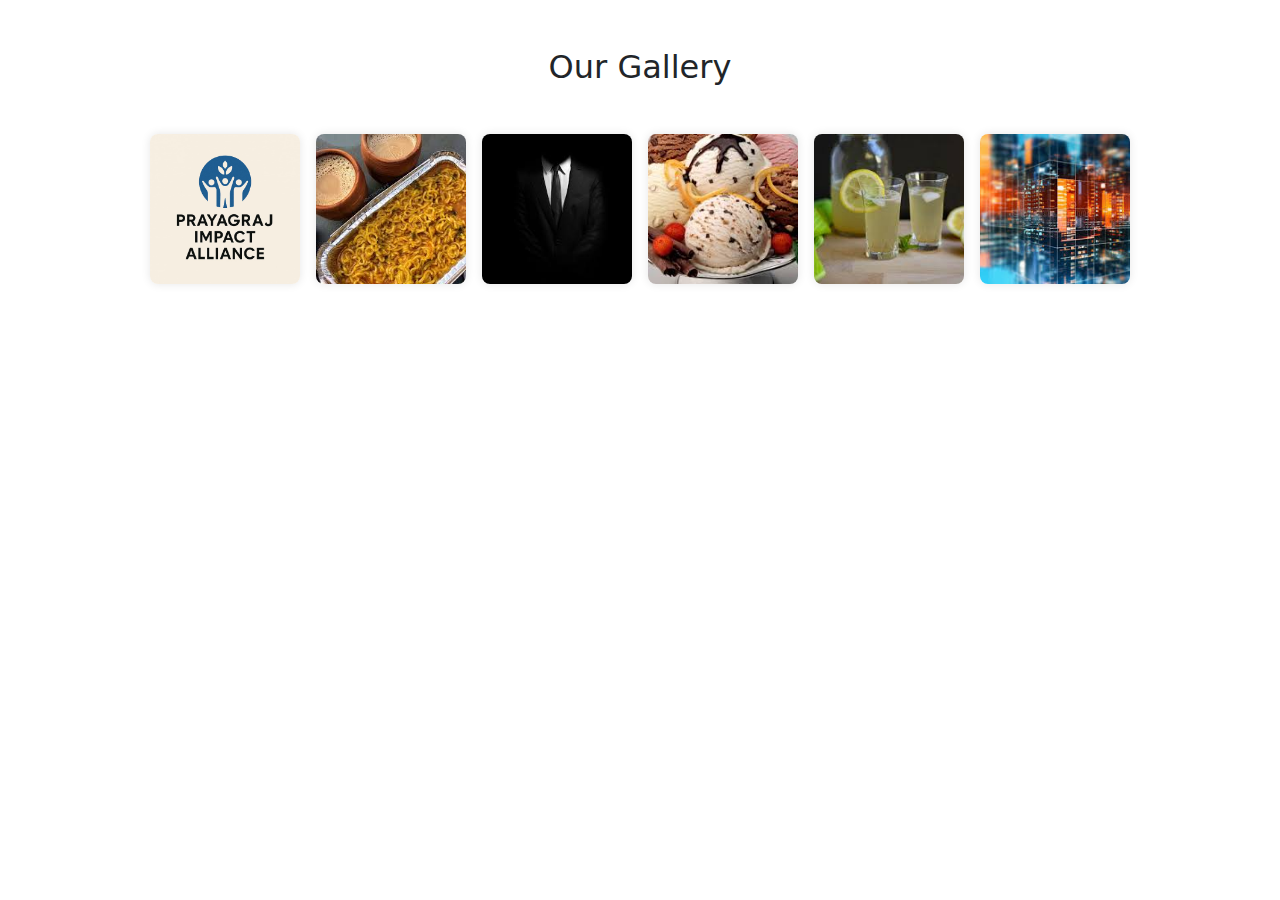
<file: gallery.html>
<!DOCTYPE html>
<html lang="en">
<head>
  <meta charset="UTF-8" />
  <meta name="viewport" content="width=device-width, initial-scale=1" />
  <title>Gallery</title>
  <link
    href="https://cdn.jsdelivr.net/npm/bootstrap@5.0.2/dist/css/bootstrap.min.css"
    rel="stylesheet"
    crossorigin="anonymous"
  />
  <link
    rel="stylesheet"
    href="https://cdn.jsdelivr.net/npm/bootstrap-icons@1.10.5/font/bootstrap-icons.css"
  />
  <link
    href="https://fonts.googleapis.com/css2?family=Playfair+Display:ital,wght@0,400..900;1,400..900&display=swap"
    rel="stylesheet"
  />
 <link rel="stylesheet" href="css/gallery.css">
</head>
<body>
  <section class="gallery-section py-5">
    <div class="container">
      <h2 class="text-center mb-5">Our Gallery</h2>
  
      <div class="row justify-content-center g-3">
        <div class="col-auto">
          <div class="ratio ratio-1x1" style="width:150px;">
            <img src="images/logo.jpg" alt="Gallery Image" class="gallery-img" />
          </div>
        </div>
        <div class="col-auto">
          <div class="ratio ratio-1x1" style="width:150px;">
            <img src="images/chaimg.jpeg" alt="Gallery Image" class="gallery-img" />
          </div>
        </div>
        <div class="col-auto">
          <div class="ratio ratio-1x1" style="width:150px;">
            <img src="images/man.jpeg" alt="Gallery Image" class="gallery-img" />
          </div>
        </div>
        <div class="col-auto">
          <div class="ratio ratio-1x1" style="width:150px;">
            <img src="images/icecream.jpeg" alt="Gallery Image" class="gallery-img" />
          </div>
        </div>
        <div class="col-auto">
          <div class="ratio ratio-1x1" style="width:150px;">
            <img src="images/shikanji.jpeg" alt="Gallery Image" class="gallery-img" />
          </div>
        </div>
        <div class="col-auto">
          <div class="ratio ratio-1x1" style="width:150px;">
            <img src="images/headbg.jpeg" alt="Gallery Image" class="gallery-img" />
          </div>
        </div>
        <!-- Add more similarly -->
      </div>
    </div>
  </section>
 
  
 

  
 
  <script
    src="https://cdn.jsdelivr.net/npm/bootstrap@5.0.2/dist/js/bootstrap.bundle.min.js"
    crossorigin="anonymous"
  ></script>
</body>
</html>
</file>
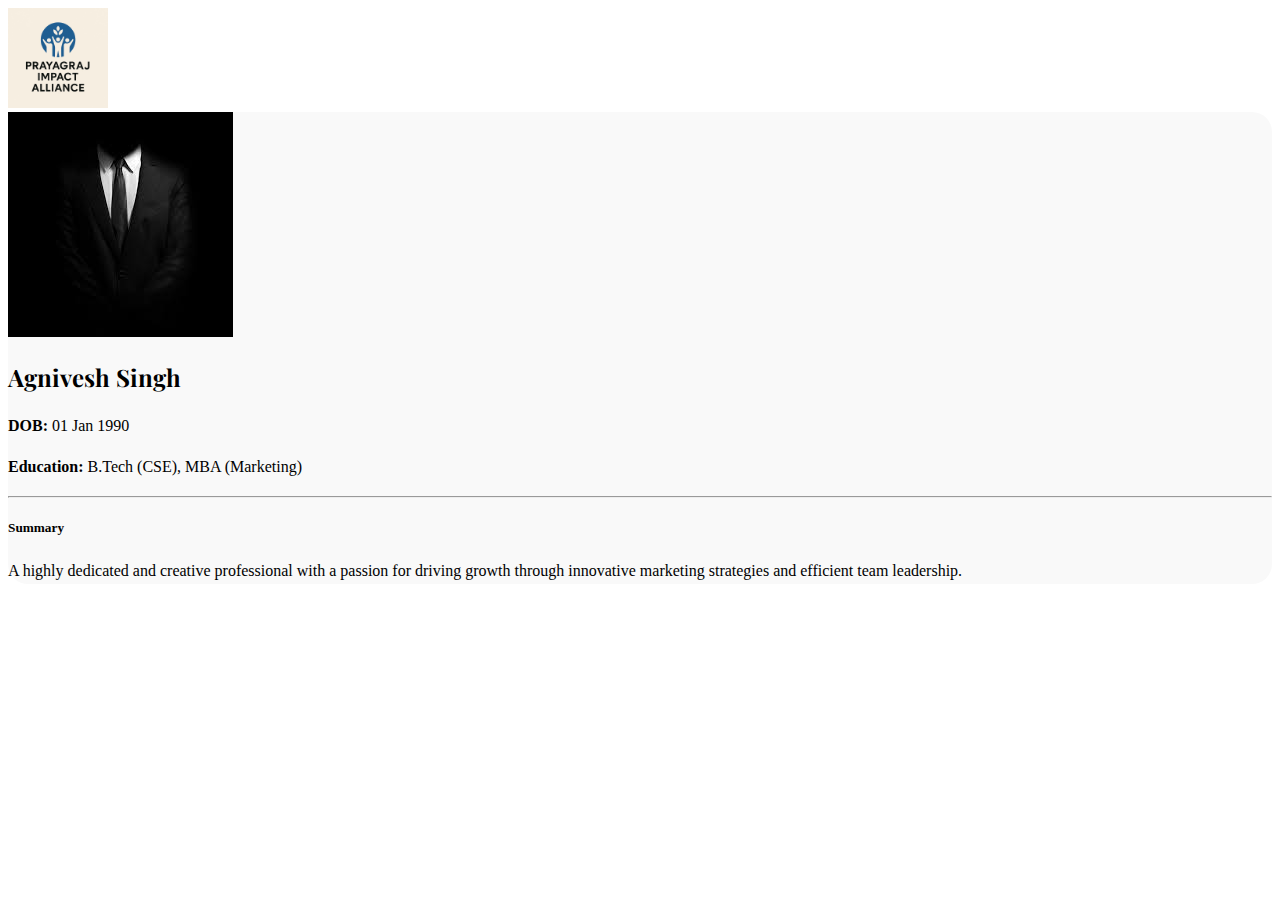
<file: investers/agnivesh.html>
<!DOCTYPE html>
<html lang="en">
<head>
    <meta charset="UTF-8">
    <meta name="viewport" content="width=device-width, initial-scale=1.0">
    <title>Document</title>
    <link href="https://cdn.jsdelivr.net/npm/bootstrap@5.0.2/dist/css/bootstrap.min.css" rel="stylesheet" integrity="sha384-EVSTQN3/azprG1Anm3QDgpJLIm9Nao0Yz1ztcQTwFspd3yD65VohhpuuCOmLASjC" crossorigin="anonymous">
    <link rel="preconnect" href="https://fonts.googleapis.com">
    <link rel="preconnect" href="https://fonts.gstatic.com" crossorigin>
    <link href="https://fonts.googleapis.com/css2?family=Playfair+Display:ital,wght@0,400..900;1,400..900&display=swap" rel="stylesheet">
    <link rel="stylesheet" href="admin.css">
</head>
<body>

    

    <!-- Logo Centered at Top -->
<div class="text-center my-4">
    <img src="/images/logo.jpg" alt="Logo" width="100" height="100" class="rounded-circle border border-2 shadow">
  </div>
  
  <!-- Profile Section -->
  <section class="profile-section py-5">
    <div class="container">
      <div class="row align-items-start">
        <!-- Profile Image -->
        <div class="col-md-4 text-center mb-4 mb-md-0">
          <img src="/images/man.jpeg" alt="Profile" class="img-fluid rounded-circle border shadow" style="max-width: 250px;">
        </div>
  
        <!-- Profile Details -->
        <div class="col-md-8">
          <h2>Agnivesh Singh</h2>
          <p><strong>DOB:</strong> 01 Jan 1990</p>
          <p><strong>Education:</strong> B.Tech (CSE), MBA (Marketing)</p>
  
          <hr>
          <h5>Summary</h5>
          <p>
            A highly dedicated and creative professional with a passion for driving growth through innovative marketing strategies and efficient team leadership.
          </p>
        </div>
      </div>
    </div>
  </section>
  
   <!-- bootstrap js link -->
   <script src="https://cdn.jsdelivr.net/npm/bootstrap@5.0.2/dist/js/bootstrap.bundle.min.js" integrity="sha384-MrcW6ZMFYlzcLA8Nl+NtUVF0sA7MsXsP1UyJoMp4YLEuNSfAP+JcXn/tWtIaxVXM" crossorigin="anonymous"></script>    
</body>
</html>
</file>
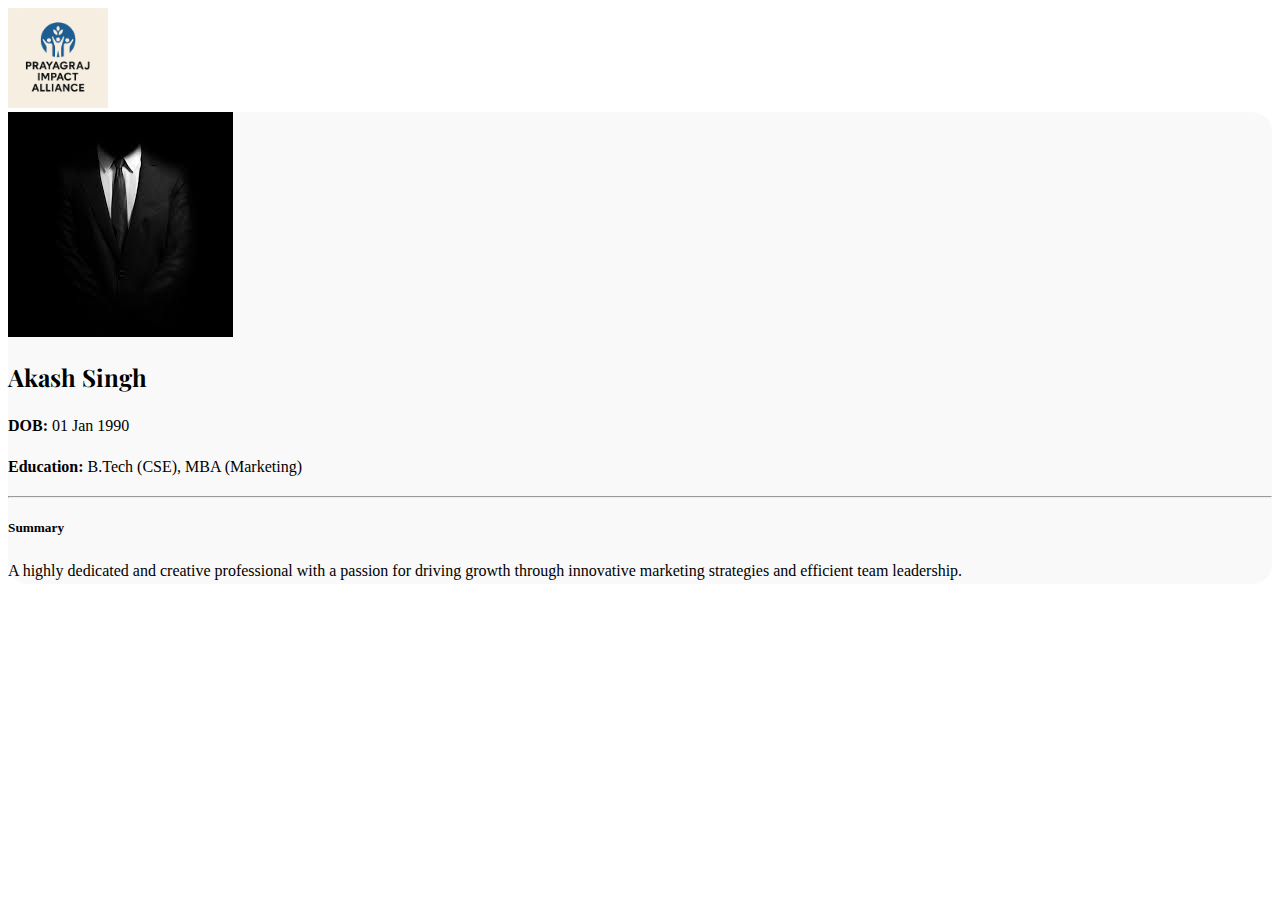
<file: investers/akash.html>
<!DOCTYPE html>
<html lang="en">
<head>
    <meta charset="UTF-8">
    <meta name="viewport" content="width=device-width, initial-scale=1.0">
    <title>Document</title>
    <link href="https://cdn.jsdelivr.net/npm/bootstrap@5.0.2/dist/css/bootstrap.min.css" rel="stylesheet" integrity="sha384-EVSTQN3/azprG1Anm3QDgpJLIm9Nao0Yz1ztcQTwFspd3yD65VohhpuuCOmLASjC" crossorigin="anonymous">
    <link rel="preconnect" href="https://fonts.googleapis.com">
    <link rel="preconnect" href="https://fonts.gstatic.com" crossorigin>
    <link href="https://fonts.googleapis.com/css2?family=Playfair+Display:ital,wght@0,400..900;1,400..900&display=swap" rel="stylesheet">
    <link rel="stylesheet" href="admin.css">
</head>
<body>

    

    <!-- Logo Centered at Top -->
<div class="text-center my-4">
    <img src="/images/logo.jpg" alt="Logo" width="100" height="100" class="rounded-circle border border-2 shadow">
  </div>
  
  <!-- Profile Section -->
  <section class="profile-section py-5">
    <div class="container">
      <div class="row align-items-start">
        <!-- Profile Image -->
        <div class="col-md-4 text-center mb-4 mb-md-0">
          <img src="/images/man.jpeg" alt="Profile" class="img-fluid rounded-circle border shadow" style="max-width: 250px;">
        </div>
  
        <!-- Profile Details -->
        <div class="col-md-8">
          <h2>Akash Singh</h2>
          <p><strong>DOB:</strong> 01 Jan 1990</p>
          <p><strong>Education:</strong> B.Tech (CSE), MBA (Marketing)</p>
  
          <hr>
          <h5>Summary</h5>
          <p>
            A highly dedicated and creative professional with a passion for driving growth through innovative marketing strategies and efficient team leadership.
          </p>
        </div>
      </div>
    </div>
  </section>
  
   <!-- bootstrap js link -->
   <script src="https://cdn.jsdelivr.net/npm/bootstrap@5.0.2/dist/js/bootstrap.bundle.min.js" integrity="sha384-MrcW6ZMFYlzcLA8Nl+NtUVF0sA7MsXsP1UyJoMp4YLEuNSfAP+JcXn/tWtIaxVXM" crossorigin="anonymous"></script>    
</body>
</html>
</file>
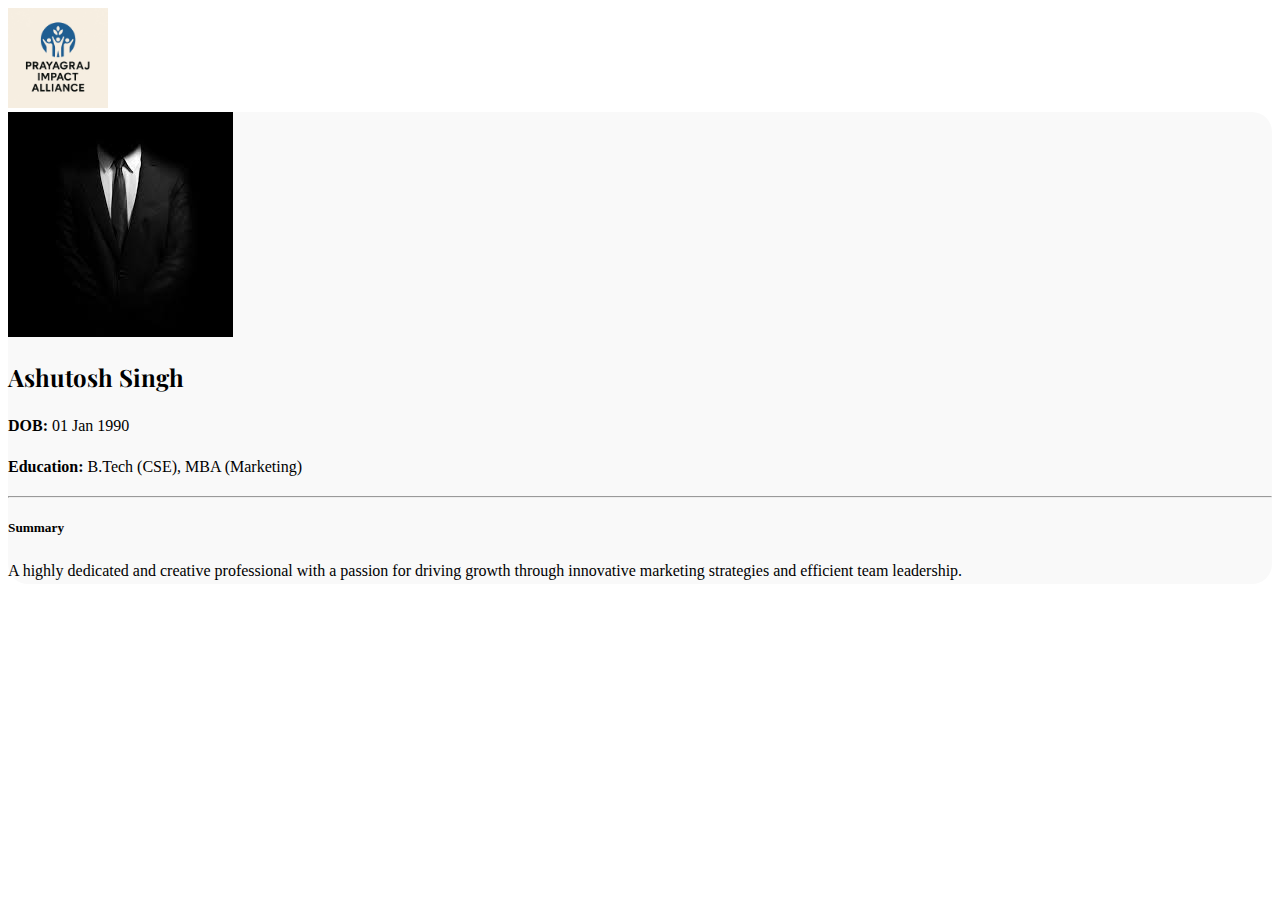
<file: investers/ashutosh.html>
<!DOCTYPE html>
<html lang="en">
<head>
    <meta charset="UTF-8">
    <meta name="viewport" content="width=device-width, initial-scale=1.0">
    <title>Document</title>
    <link href="https://cdn.jsdelivr.net/npm/bootstrap@5.0.2/dist/css/bootstrap.min.css" rel="stylesheet" integrity="sha384-EVSTQN3/azprG1Anm3QDgpJLIm9Nao0Yz1ztcQTwFspd3yD65VohhpuuCOmLASjC" crossorigin="anonymous">
    <link rel="preconnect" href="https://fonts.googleapis.com">
    <link rel="preconnect" href="https://fonts.gstatic.com" crossorigin>
    <link href="https://fonts.googleapis.com/css2?family=Playfair+Display:ital,wght@0,400..900;1,400..900&display=swap" rel="stylesheet">
    <link rel="stylesheet" href="admin.css">
</head>
<body>

    

    <!-- Logo Centered at Top -->
<div class="text-center my-4">
    <img src="/images/logo.jpg" alt="Logo" width="100" height="100" class="rounded-circle border border-2 shadow">
  </div>
  
  <!-- Profile Section -->
  <section class="profile-section py-5">
    <div class="container">
      <div class="row align-items-start">
        <!-- Profile Image -->
        <div class="col-md-4 text-center mb-4 mb-md-0">
          <img src="/images/man.jpeg" alt="Profile" class="img-fluid rounded-circle border shadow" style="max-width: 250px;">
        </div>
  
        <!-- Profile Details -->
        <div class="col-md-8">
          <h2>Ashutosh Singh</h2>
          <p><strong>DOB:</strong> 01 Jan 1990</p>
          <p><strong>Education:</strong> B.Tech (CSE), MBA (Marketing)</p>
  
          <hr>
          <h5>Summary</h5>
          <p>
            A highly dedicated and creative professional with a passion for driving growth through innovative marketing strategies and efficient team leadership.
          </p>
        </div>
      </div>
    </div>
  </section>
  
   <!-- bootstrap js link -->
   <script src="https://cdn.jsdelivr.net/npm/bootstrap@5.0.2/dist/js/bootstrap.bundle.min.js" integrity="sha384-MrcW6ZMFYlzcLA8Nl+NtUVF0sA7MsXsP1UyJoMp4YLEuNSfAP+JcXn/tWtIaxVXM" crossorigin="anonymous"></script>    
</body>
</html>
</file>
<file: css/style.css>
/* Base font */
body {
    font-family: "Lora", serif;
    margin: 0;
    padding: 0;
    
}
.navbar-toggler {
  border-color: white; /* optional: white border */
}

.navbar-toggler-icon {
  background-image: url("data:image/svg+xml;charset=utf8,%3Csvg viewBox='0 0 30 30' xmlns='http://www.w3.org/2000/svg'%3E%3Cpath stroke='white' stroke-width='2' stroke-linecap='round' stroke-miterlimit='10' d='M4 7h22M4 15h22M4 23h22'/%3E%3C/svg%3E");
}


/* Header default style (transparent) */
header {
    background-color: rgba(0, 0, 0, 0.3); /* transparent black */
    transition: background-color 0.4s ease;
}

/* Header on scroll */
header.scrolled {
    background-color: rgba(0, 0, 0, 0.95); /* dark black */
}

.navbar {
    padding: 1.2rem 0; /* thoda wide */
}

.navbar .navbar-brand {
    color: #62f13b !important;
    font-weight: bold;
    font-size: 1.2rem;
    display: flex;
    align-items: center;
    gap: 8px;
}

.navbar .nav-link {
    color: white !important;
    position: relative;
    display: inline-block;
    padding-bottom: 5px;
    transition: color 0.3s ease;
}

.navbar .nav-link::after {
    content: "";
    position: absolute;
    left: 0;
    bottom: 0;
    height: 2px;
    width: 0%;
    background-color: white;
    transition: width 0.3s ease;
}

.navbar .nav-link:hover::after {
    width: 100%;
}
.navbar .nav-link:hover {
    color: #f0f0f0 !important;
}

section {
  padding: 60px 0;
}

/* Section Head - background image */
.head-section {
    height: 100vh;
    background: linear-gradient(rgba(0, 0, 0, 0.6), rgba(0, 0, 0, 0.6)),
                url("../images/headbg.jpeg") no-repeat center center/cover;
    background-attachment: fixed;
    display: flex;
    justify-content: center;
    align-items: center;
    text-align: center; /* text center */
    color: white;
    padding: 0 20px;
}

.head-section h1 {
    font-size: 2.5rem;
    font-weight: bold;
    margin-bottom: 20px;
    letter-spacing: 1.5px;
}

.head-section p {
    font-size: 0.9rem;
    margin-bottom: 30px;
    max-width: 700px;
    letter-spacing: 1.5px;
    
    margin-left: auto;
    margin-right: auto;
}

.head-section a {
    background-color: #62f13b76;
     color: white;
    padding: 12px 30px;
    border-radius: 50px;
    text-decoration: none;
    font-weight: 600;
    transition: background 0.3s ease;
}

.head-section a:hover {
    background-color: #62f13b;
   color: black;
}
  /* font-family: "Caveat", cursive; */

  /* After Hero Section Paragraph Styling */
section.text-center p.lead {
  font-size: 1.15rem;
  color: #222;
  line-height: 1.7;
  letter-spacing: 1.5px;
  margin-bottom: 20px;
}
section {
    scroll-margin-top: 80px;
  }
/* Underline Decoration */
.underline {
  width: 50px;
  height: 3px;
  background-color: #62f13b;
  border-radius: 5px;
}

.about h2 {
  font-size: 2.2rem;
  text-transform: uppercase;
}

.about h3 {
  font-size: 1.1rem;
  color: #777;
  margin-top: 10px;
}

.about .btn {
  padding: 10px 25px;
  border-radius: 30px;
  font-weight: 600;
  background-color: #62f13b; 
  border: none;
}

.about .btn:hover {
  background-color: #d53e11;
}

/* Carousel Image Sizing Fix */
.about .carousel-inner img {
  height: 350px;           /* Adjust height as needed */
  width: 100%;
  object-fit: cover;       /* Crop and fill the image neatly */
  border-radius: 12px;
}

.quote{
 height: 60vh;
    background: linear-gradient(rgba(0, 0, 0, 0.1), rgba(0, 0, 0, 0.5)),
                url("../images/quote.jpeg") no-repeat center center/cover;
    background-attachment: fixed;
    display: flex;
    justify-content: center;
    align-items: center;
    
}

.project {
  padding: 60px 0;
  background-color: #f9f9f9;
}

.project h2 {
  text-align: center;
  margin-bottom: 40px;
  font-weight: bold;
}

.timeline {
  position: relative;
  padding: 20px 0;
}

.timeline::before {
  content: '';
  position: absolute;
  top: 0;
  bottom: 0;
  left: 50%;
  width: 3px;
  background: #62f13b;
  transform: translateX(-50%);
  z-index: 1;
}

.timeline-item {
  position: relative;
  width: 100%;
  margin-bottom: 60px;
}

.timeline-dot {
  width: 20px;
  height: 20px;
  background-color: #62f13b;
  border-radius: 50%;
  position: absolute;
  left: 50%;
  top: 0;
  transform: translate(-50%, 0);
  z-index: 2;
  border: 4px solid white;
  box-shadow: 0 0 0 2px #62f13b;
}

.timeline-card {
  width: 45%;
  background-color: #fff;
  padding: 20px;
  border-radius: 10px;
  position: relative;
   box-shadow: 20px 10px 20px rgba(36, 241, 4, 0.4); 
  z-index: 2;
}

.timeline-card img {
  width: 100%;
  max-width: 300px;
  height: 180px;
  object-fit: cover;
  display: block;
  margin: 0 auto 15px;
  border-radius: 8px;
}

.timeline-left {
  left: 0;
  margin-right: auto;
  text-align: right;
}

.timeline-right {
  left: 55%;
  text-align: left;
}

@media (max-width: 768px) {
  .timeline::before {
    left: 10px;
  }

  .timeline-dot {
    left: 10px;
  }

  .timeline-card {
    width: calc(100% - 40px);
    margin-left: 40px !important;
    text-align: left !important;
  }

  .timeline-left,
  .timeline-right {
    left: 0 !important;
  }
}

.stats-section {
  background:linear-gradient(rgba(0, 0, 0, 0.1), rgba(0, 0, 0, 0.1)),
                url("../images/impact.jpeg") no-repeat center center/cover;
     ;
  background-color: #222;
  background-blend-mode: overlay;
}

.stat-box i {
  color: #62f13b;
}

.stat-box h3 {
  font-size: 2.2rem;
  font-weight: bold;
}

.stat-box p {
  margin-top: 10px;
  font-size: 1rem;
  letter-spacing: 0.5px;
}

.fixed-image {
    height: 250px;
    object-fit: cover;
  }
  
  .card {
    transition: transform 0.3s ease;
    /* To prevent layout shift, keep space reserved */
    will-change: transform;
     box-shadow: 20px 10px 20px rgba(36, 241, 4, 0.4); 
  }
  
  .card:hover {
    transform: scale(1.05);
    z-index: 10; /* To appear above others on hover */
    box-shadow: 50px 40px 20px rgba(36, 241, 4, 0.4); 
  }
  
  .keep-in-touch {
  position: relative;
   background:linear-gradient(rgba(0, 0, 0, 0.1), rgba(0, 0, 0, 0.1)),
                url("../images/contact.jpeg") no-repeat center center/cover;
  background-color: rgba(0, 0, 0, 0.6); /* fallback if image fails */
  text-align: center;
}

.social-icons a {
  text-decoration: none;
  text-align: center;
  width: 90px;
  transition: transform 0.3s ease;
}

.social-icons a:hover {
  transform: scale(1.1);
  color: #62f13b !important;
}
.banner{
   background: linear-gradient(rgba(0, 0, 0, 0.1), rgba(0, 0, 0, 0.5)),
                url("../images/about.jpeg") no-repeat center center/cover;
}
</file>
<file: css/gallery.css>
.gallery-img {
    width: 100%;
    height: 100%;
    object-fit: cover;
    border-radius: 0.5rem;
    cursor: pointer;
    box-shadow: 0 0 10px rgba(0,0,0,0.1);
    transition: transform 0.3s ease;
  }
  .gallery-img:hover {
    transform: scale(1.05);
  }
</file>
<file: investers/admin.css>
.profile-section {
    background-color: #f9f9f9;
    border-radius: 20px;
  }
  
  .profile-section h2 {
    font-family: 'Playfair Display', serif;
    font-weight: 700;
  }
  
  .profile-section p {
    font-size: 1rem;
    line-height: 1.6;
  }
</file>
